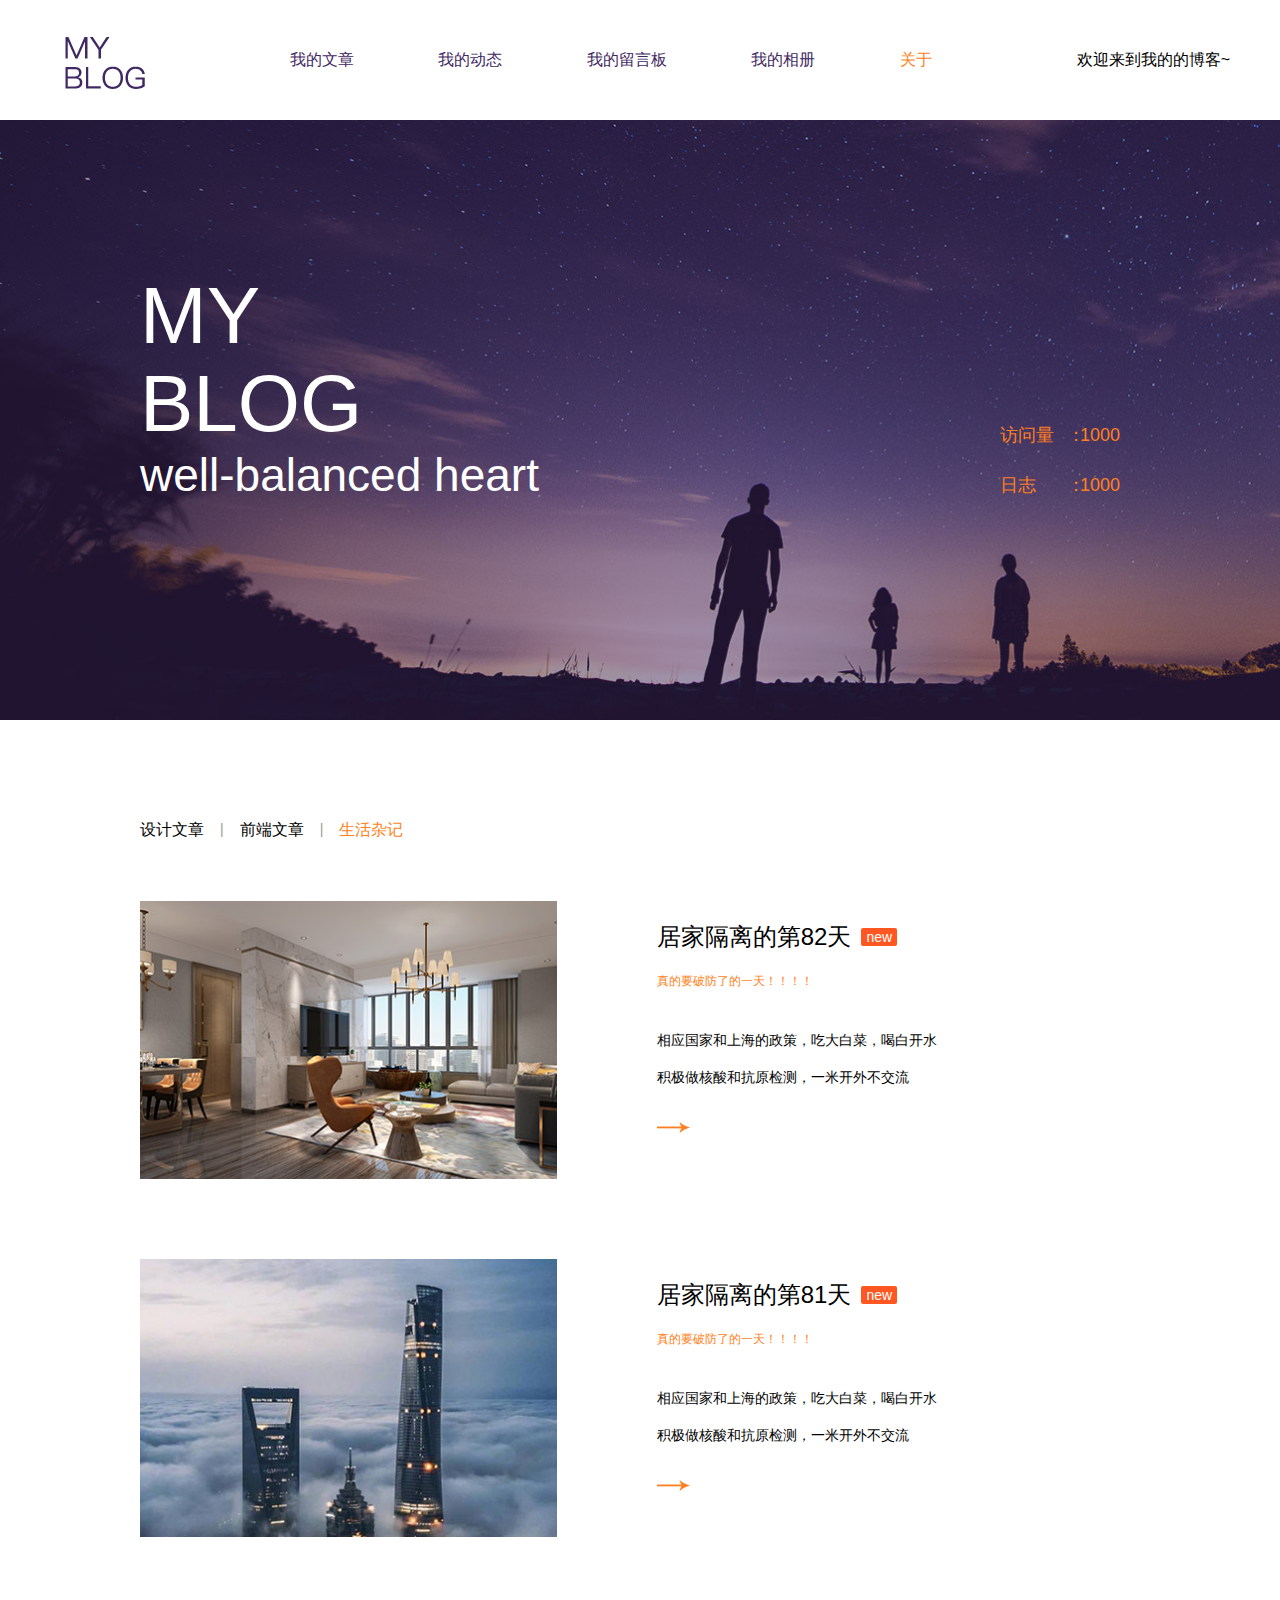
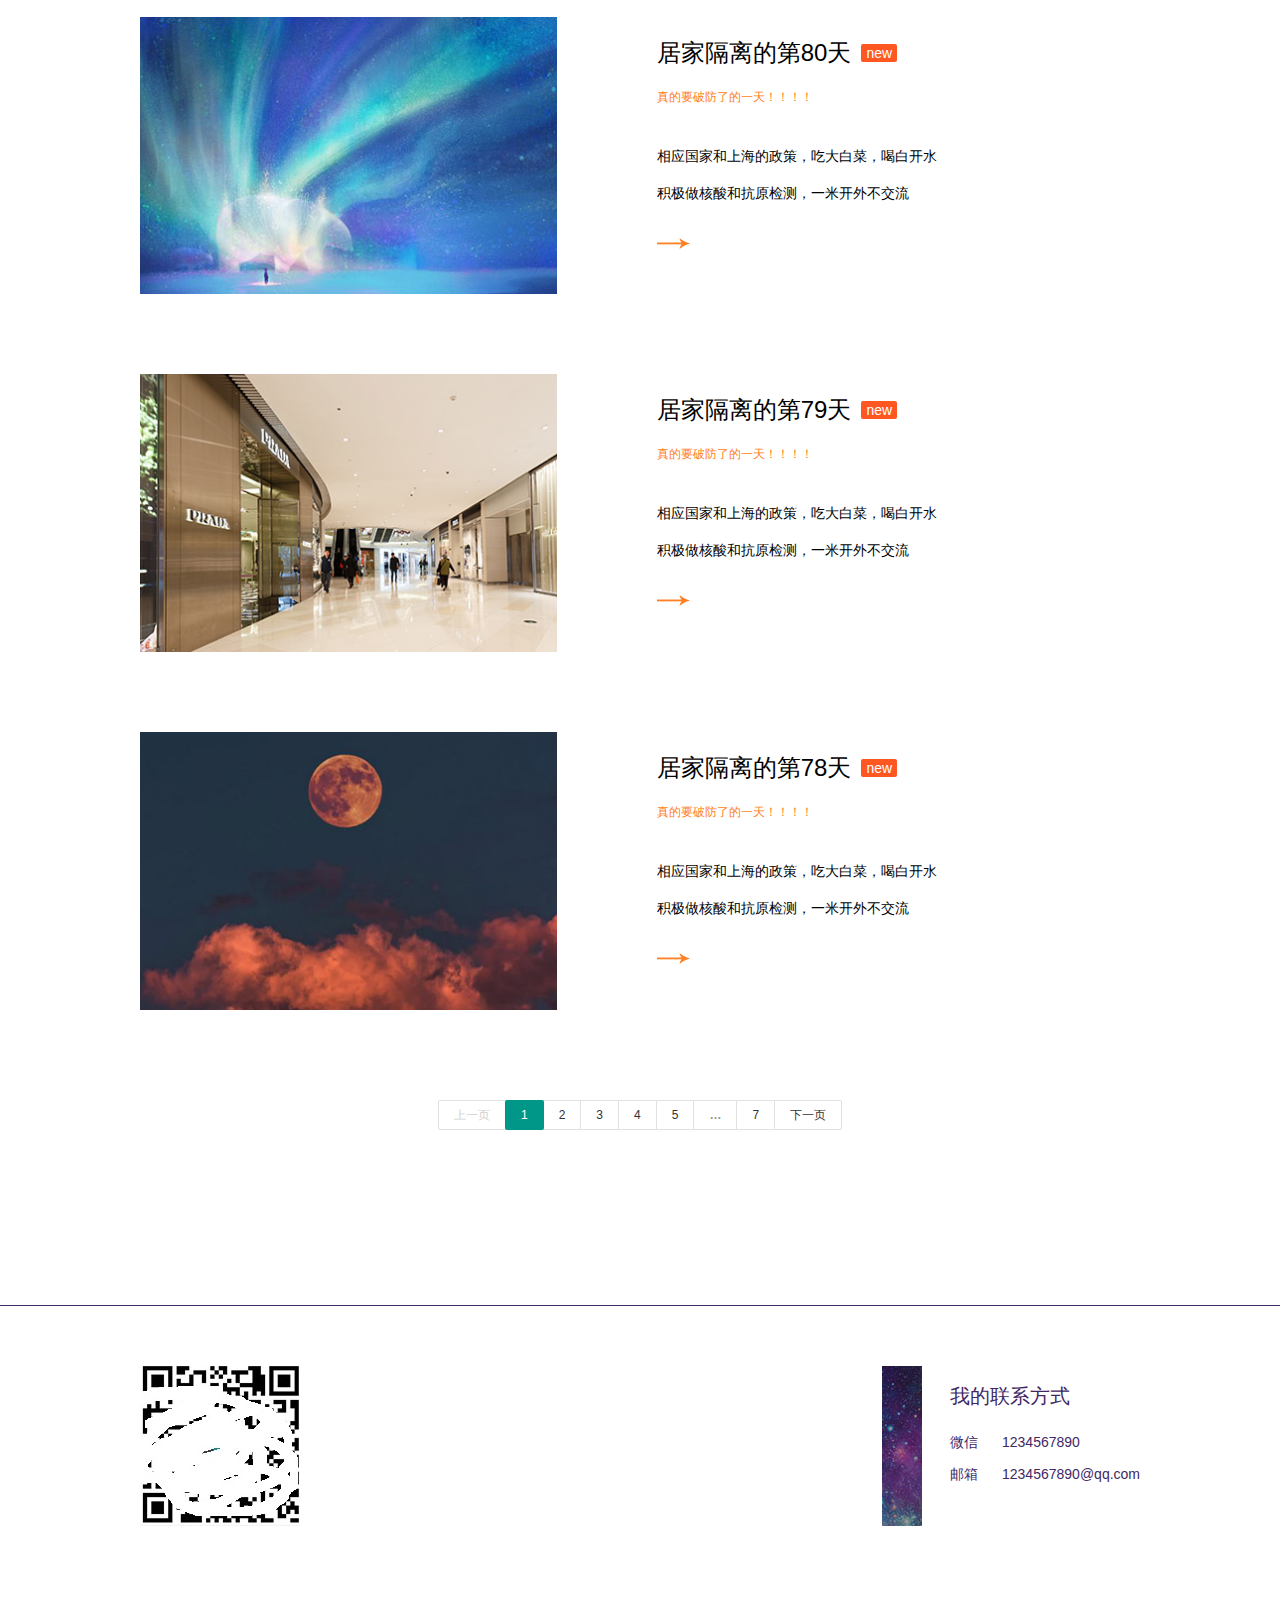
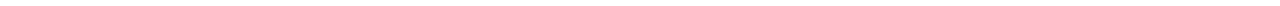
<file: front/front/html/index.html>
<!DOCTYPE html>
<html lang="en">

<head>
    <meta charset="UTF-8">
    <meta name="viewport" content="width=device-width, initial-scale=1.0, minimum-scale=1.0, maximum-scale=1.0, user-scalable=0">
    <title>Document</title>
    <link rel="stylesheet" type="text/css" href="../res/layui/css/layui.css">
    <link rel="stylesheet" type="text/css" href="../res/css/main.css">
    <!--加载meta IE兼容文件-->
    <!--[if lt IE 9]>
<script src="https://oss.maxcdn.com/libs/html5shiv/3.7.0/html5shiv.js"></script>
<script src="https://oss.maxcdn.com/libs/respond.js/1.3.0/respond.min.js"></script>
<![endif]-->
</head>

<body>
    <div class="adcenter">
        <script src="http://www.cssmoban.com/include/new/ggad2_728x90.js"></script>
    </div>
    <div class="header">
        <div class="menu-btn">
            <div class="menu"></div>
        </div>
        <h1 class="logo">
            <a href="index.html">
        <span>MYBLOG</span>
        <img src="../res/img/logo.png">
      </a>
        </h1>
        <div class="nav">
            <a href="index.html">我的文章</a>
            <a href="whisper.html">我的动态</a>
            <a href="leacots.html">我的留言板</a>
            <a href="album.html">我的相册</a>
            <a href="about.html" class="active">关于</a>
        </div>
        <ul class="layui-nav header-down-nav">
            <li class="layui-nav-item"><a href="index.html">我的文章</a></li>
            <li class="layui-nav-item"><a href="whisper.html">我的动态</a></li>
            <li class="layui-nav-item"><a href="leacots.html">我的留言板</a></li>
            <li class="layui-nav-item"><a href="album.html">我的相册</a></li>
            <li class="layui-nav-item"><a href="about.html" class="active">关于</a></li>
        </ul>
        <p class="welcome-text">
            欢迎来到<span class="name">我的</span>的博客~
        </p>
    </div>

    <div class="banner">
        <div class="cont w1000">
            <div class="title">
                <h3>MY<br />BLOG</h3>
                <h4>well-balanced heart</h4>
            </div>
            <div class="amount">
                <p><span class="text">访问量</span><span class="access">1000</span></p>
                <p><span class="text">日志</span><span class="daily-record">1000</span></p>
            </div>
        </div>
    </div>
    <div class="tlinks">Collect from <a href="http://www.cssmoban.com/">网页模板</a></div>
    <div class="content">
        <div class="cont w1000">
            <div class="title">
                <span class="layui-breadcrumb" lay-separator="|">
          <a href="javascript:;">设计文章</a>
          <a href="javascript:;">前端文章</a>
          <a href="javascript:;" class="active"">生活杂记</a>
        </span>
            </div>
            <div class="list-item">
                <div class="item">
                    <div class="layui-fluid">
                        <div class="layui-row">
                            <div class="layui-col-xs12 layui-col-sm4 layui-col-md5">
                                <div class="img"><img src="../res/img/sy_img1.jpg" alt=""></div>
                            </div>
                            <div class="layui-col-xs12 layui-col-sm8 layui-col-md7">
                                <div class="item-cont">
                                    <h3>居家隔离的第82天<button class="layui-btn layui-btn-danger new-icon">new</button></h3>
                                    <h5>真的要破防了的一天！！！！</h5>
                                    <p>相应国家和上海的政策，吃大白菜，喝白开水
                                    <br>
                                    积极做核酸和抗原检测，一米开外不交流</p>
                                    <a href="details.html" class="go-icon"></a>
                                </div>
                            </div>
                        </div>
                    </div>
                </div>
                <div class="item">
                    <div class="layui-fluid">
                        <div class="layui-row">
                            <div class="layui-col-xs12 layui-col-sm4 layui-col-md5">
                                <div class="img"><img src="../res/img/sy_img2.jpg" alt=""></div>
                            </div>
                            <div class="layui-col-xs12 layui-col-sm8 layui-col-md7">
                                <div class="item-cont">
                                    <h3>居家隔离的第81天<button class="layui-btn layui-btn-danger new-icon">new</button></h3>
                                    <h5>真的要破防了的一天！！！！</h5>
                                    <p>相应国家和上海的政策，吃大白菜，喝白开水
                                        <br>
                                        积极做核酸和抗原检测，一米开外不交流</p>
                                    <a href="details.html" class="go-icon"></a>
                                </div>
                            </div>
                        </div>
                    </div>
                </div>
                <div class="item">
                    <div class="layui-fluid">
                        <div class="layui-row">
                            <div class="layui-col-xs12 layui-col-sm4 layui-col-md5">
                                <div class="img"><img src="../res/img/sy_img3.jpg" alt=""></div>
                            </div>
                            <div class="layui-col-xs12 layui-col-sm8 layui-col-md7">
                                <div class="item-cont">
                                    <h3>居家隔离的第80天<button class="layui-btn layui-btn-danger new-icon">new</button></h3>
                                    <h5>真的要破防了的一天！！！！</h5>
                                    <p>相应国家和上海的政策，吃大白菜，喝白开水
                                        <br>
                                        积极做核酸和抗原检测，一米开外不交流</p>
                                    <a href="details.html" class="go-icon"></a>
                                </div>
                            </div>
                        </div>
                    </div>
                </div>
                <div class="item">
                    <div class="layui-fluid">
                        <div class="layui-row">
                            <div class="layui-col-xs12 layui-col-sm4 layui-col-md5">
                                <div class="img"><img src="../res/img/sy_img4.jpg" alt=""></div>
                            </div>
                            <div class="layui-col-xs12 layui-col-sm8 layui-col-md7">
                                <div class="item-cont">
                                    <h3>居家隔离的第79天<button class="layui-btn layui-btn-danger new-icon">new</button></h3>
                                    <h5>真的要破防了的一天！！！！</h5>
                                    <p>相应国家和上海的政策，吃大白菜，喝白开水
                                        <br>
                                        积极做核酸和抗原检测，一米开外不交流</p>
                                    <a href="details.html" class="go-icon"></a>
                                </div>
                            </div>
                        </div>
                    </div>
                </div>
                <div class="item">
                    <div class="layui-fluid">
                        <div class="layui-row">
                            <div class="layui-col-xs12 layui-col-sm4 layui-col-md5">
                                <div class="img"><img src="../res/img/sy_img5.jpg" alt=""></div>
                            </div>
                            <div class="layui-col-xs12 layui-col-sm8 layui-col-md7">
                                <div class="item-cont">
                                    <h3>居家隔离的第78天<button class="layui-btn layui-btn-danger new-icon">new</button></h3>
                                    <h5>真的要破防了的一天！！！！</h5>
                                    <p>相应国家和上海的政策，吃大白菜，喝白开水
                                        <br>
                                        积极做核酸和抗原检测，一米开外不交流</p>
                                    <a href="details.html" class="go-icon"></a>
                                </div>
                            </div>
                        </div>
                    </div>
                </div>
            </div>
            <div id="demo" style="text-align: center;"></div>
        </div>
    </div>

    <div class="footer-wrap">
        <div class="footer w1000">
            <div class="qrcode">
                <img src="../res/img/erweima.jpg">
            </div>
            <div class="practice-mode">
                <img src="../res/img/down_img.jpg">
                <div class="text">
                    <h4 class="title">我的联系方式</h4>
                    <p>微信<span class="WeChat">1234567890</span></p>
                    <p>邮箱<span class="email">1234567890@qq.com</span></p>
                </div>
            </div>
        </div>
    </div>
    <script type="text/javascript" src="../res/layui/layui.js"></script>
    <script type="text/javascript">
        layui.config({
            base: '../res/js/util/'
        }).use(['element', 'laypage', 'jquery', 'menu'], function() {
            element = layui.element, laypage = layui.laypage, $ = layui.$, menu = layui.menu;
            laypage.render({
                elem: 'demo',
                count: 70 //数据总数，从服务端得到
            });
            menu.init();
        })
    </script>
</body>

</html>
</file>
<file: front/front/res/layui/css/layui.css>
/** layui-v2.4.5 MIT License By https://www.layui.com */

.layui-inline,
img {
    display: inline-block;
    vertical-align: middle
}

h1,
h2,
h3,
h4,
h5,
h6 {
    font-weight: 400
}

.layui-edge,
.layui-header,
.layui-inline,
.layui-main {
    position: relative
}

.layui-elip,
.layui-form-checkbox span,
.layui-form-pane .layui-form-label {
    text-overflow: ellipsis;
    white-space: nowrap
}

.layui-btn,
.layui-edge,
.layui-inline,
img {
    vertical-align: middle
}

.layui-btn,
.layui-disabled,
.layui-icon,
.layui-unselect {
    -webkit-user-select: none;
    -ms-user-select: none;
    -moz-user-select: none
}

blockquote,
body,
button,
dd,
div,
dl,
dt,
form,
h1,
h2,
h3,
h4,
h5,
h6,
input,
li,
ol,
p,
pre,
td,
textarea,
th,
ul {
    margin: 0;
    padding: 0;
    -webkit-tap-highlight-color: rgba(0, 0, 0, 0)
}

a:active,
a:hover {
    outline: 0
}

img {
    border: none
}

li {
    list-style: none
}

table {
    border-collapse: collapse;
    border-spacing: 0
}

h4,
h5,
h6 {
    font-size: 100%
}

button,
input,
optgroup,
option,
select,
textarea {
    font-family: inherit;
    font-size: inherit;
    font-style: inherit;
    font-weight: inherit;
    outline: 0
}

pre {
    white-space: pre-wrap;
    white-space: -moz-pre-wrap;
    white-space: -pre-wrap;
    white-space: -o-pre-wrap;
    word-wrap: break-word
}

body {
    line-height: 24px;
    font: 14px Helvetica Neue, Helvetica, PingFang SC, Tahoma, Arial, sans-serif
}

hr {
    height: 1px;
    margin: 10px 0;
    border: 0;
    clear: both
}

a {
    color: #333;
    text-decoration: none
}

a:hover {
    color: #777
}

a cite {
    font-style: normal;
    *cursor: pointer
}

.layui-border-box,
.layui-border-box * {
    box-sizing: border-box
}

.layui-box,
.layui-box * {
    box-sizing: content-box
}

.layui-clear {
    clear: both;
    *zoom: 1
}

.layui-clear:after {
    content: '\20';
    clear: both;
    *zoom: 1;
    display: block;
    height: 0
}

.layui-inline {
    *display: inline;
    *zoom: 1
}

.layui-edge {
    display: inline-block;
    width: 0;
    height: 0;
    border-width: 6px;
    border-style: dashed;
    border-color: transparent;
    overflow: hidden
}

.layui-edge-top {
    top: -4px;
    border-bottom-color: #999;
    border-bottom-style: solid
}

.layui-edge-right {
    border-left-color: #999;
    border-left-style: solid
}

.layui-edge-bottom {
    top: 2px;
    border-top-color: #999;
    border-top-style: solid
}

.layui-edge-left {
    border-right-color: #999;
    border-right-style: solid
}

.layui-elip {
    overflow: hidden
}

.layui-disabled,
.layui-disabled:hover {
    color: #d2d2d2 !important;
    cursor: not-allowed !important
}

.layui-circle {
    border-radius: 100%
}

.layui-show {
    display: block !important
}

.layui-hide {
    display: none !important
}

@font-face {
    font-family: layui-icon;
    src: url(../font/iconfont.eot?v=240);
    src: url(../font/iconfont.eot?v=240#iefix) format('embedded-opentype'), url(../font/iconfont.svg?v=240#iconfont) format('svg'), url(../font/iconfont.woff?v=240) format('woff'), url(../font/iconfont.ttf?v=240) format('truetype')
}

.layui-icon {
    font-family: layui-icon !important;
    font-size: 16px;
    font-style: normal;
    -webkit-font-smoothing: antialiased;
    -moz-osx-font-smoothing: grayscale
}

.layui-icon-reply-fill:before {
    content: "\e611"
}

.layui-icon-set-fill:before {
    content: "\e614"
}

.layui-icon-menu-fill:before {
    content: "\e60f"
}

.layui-icon-search:before {
    content: "\e615"
}

.layui-icon-share:before {
    content: "\e641"
}

.layui-icon-set-sm:before {
    content: "\e620"
}

.layui-icon-engine:before {
    content: "\e628"
}

.layui-icon-close:before {
    content: "\1006"
}

.layui-icon-close-fill:before {
    content: "\1007"
}

.layui-icon-chart-screen:before {
    content: "\e629"
}

.layui-icon-star:before {
    content: "\e600"
}

.layui-icon-circle-dot:before {
    content: "\e617"
}

.layui-icon-chat:before {
    content: "\e606"
}

.layui-icon-release:before {
    content: "\e609"
}

.layui-icon-list:before {
    content: "\e60a"
}

.layui-icon-chart:before {
    content: "\e62c"
}

.layui-icon-ok-circle:before {
    content: "\1005"
}

.layui-icon-layim-theme:before {
    content: "\e61b"
}

.layui-icon-table:before {
    content: "\e62d"
}

.layui-icon-right:before {
    content: "\e602"
}

.layui-icon-left:before {
    content: "\e603"
}

.layui-icon-cart-simple:before {
    content: "\e698"
}

.layui-icon-face-cry:before {
    content: "\e69c"
}

.layui-icon-face-smile:before {
    content: "\e6af"
}

.layui-icon-survey:before {
    content: "\e6b2"
}

.layui-icon-tree:before {
    content: "\e62e"
}

.layui-icon-upload-circle:before {
    content: "\e62f"
}

.layui-icon-add-circle:before {
    content: "\e61f"
}

.layui-icon-download-circle:before {
    content: "\e601"
}

.layui-icon-templeate-1:before {
    content: "\e630"
}

.layui-icon-util:before {
    content: "\e631"
}

.layui-icon-face-surprised:before {
    content: "\e664"
}

.layui-icon-edit:before {
    content: "\e642"
}

.layui-icon-speaker:before {
    content: "\e645"
}

.layui-icon-down:before {
    content: "\e61a"
}

.layui-icon-file:before {
    content: "\e621"
}

.layui-icon-layouts:before {
    content: "\e632"
}

.layui-icon-rate-half:before {
    content: "\e6c9"
}

.layui-icon-add-circle-fine:before {
    content: "\e608"
}

.layui-icon-prev-circle:before {
    content: "\e633"
}

.layui-icon-read:before {
    content: "\e705"
}

.layui-icon-404:before {
    content: "\e61c"
}

.layui-icon-carousel:before {
    content: "\e634"
}

.layui-icon-help:before {
    content: "\e607"
}

.layui-icon-code-circle:before {
    content: "\e635"
}

.layui-icon-water:before {
    content: "\e636"
}

.layui-icon-username:before {
    content: "\e66f"
}

.layui-icon-find-fill:before {
    content: "\e670"
}

.layui-icon-about:before {
    content: "\e60b"
}

.layui-icon-location:before {
    content: "\e715"
}

.layui-icon-up:before {
    content: "\e619"
}

.layui-icon-pause:before {
    content: "\e651"
}

.layui-icon-date:before {
    content: "\e637"
}

.layui-icon-layim-uploadfile:before {
    content: "\e61d"
}

.layui-icon-delete:before {
    content: "\e640"
}

.layui-icon-play:before {
    content: "\e652"
}

.layui-icon-top:before {
    content: "\e604"
}

.layui-icon-friends:before {
    content: "\e612"
}

.layui-icon-refresh-3:before {
    content: "\e9aa"
}

.layui-icon-ok:before {
    content: "\e605"
}

.layui-icon-layer:before {
    content: "\e638"
}

.layui-icon-face-smile-fine:before {
    content: "\e60c"
}

.layui-icon-dollar:before {
    content: "\e659"
}

.layui-icon-group:before {
    content: "\e613"
}

.layui-icon-layim-download:before {
    content: "\e61e"
}

.layui-icon-picture-fine:before {
    content: "\e60d"
}

.layui-icon-link:before {
    content: "\e64c"
}

.layui-icon-diamond:before {
    content: "\e735"
}

.layui-icon-log:before {
    content: "\e60e"
}

.layui-icon-rate-solid:before {
    content: "\e67a"
}

.layui-icon-fonts-del:before {
    content: "\e64f"
}

.layui-icon-unlink:before {
    content: "\e64d"
}

.layui-icon-fonts-clear:before {
    content: "\e639"
}

.layui-icon-triangle-r:before {
    content: "\e623"
}

.layui-icon-circle:before {
    content: "\e63f"
}

.layui-icon-radio:before {
    content: "\e643"
}

.layui-icon-align-center:before {
    content: "\e647"
}

.layui-icon-align-right:before {
    content: "\e648"
}

.layui-icon-align-left:before {
    content: "\e649"
}

.layui-icon-loading-1:before {
    content: "\e63e"
}

.layui-icon-return:before {
    content: "\e65c"
}

.layui-icon-fonts-strong:before {
    content: "\e62b"
}

.layui-icon-upload:before {
    content: "\e67c"
}

.layui-icon-dialogue:before {
    content: "\e63a"
}

.layui-icon-video:before {
    content: "\e6ed"
}

.layui-icon-headset:before {
    content: "\e6fc"
}

.layui-icon-cellphone-fine:before {
    content: "\e63b"
}

.layui-icon-add-1:before {
    content: "\e654"
}

.layui-icon-face-smile-b:before {
    content: "\e650"
}

.layui-icon-fonts-html:before {
    content: "\e64b"
}

.layui-icon-form:before {
    content: "\e63c"
}

.layui-icon-cart:before {
    content: "\e657"
}

.layui-icon-camera-fill:before {
    content: "\e65d"
}

.layui-icon-tabs:before {
    content: "\e62a"
}

.layui-icon-fonts-code:before {
    content: "\e64e"
}

.layui-icon-fire:before {
    content: "\e756"
}

.layui-icon-set:before {
    content: "\e716"
}

.layui-icon-fonts-u:before {
    content: "\e646"
}

.layui-icon-triangle-d:before {
    content: "\e625"
}

.layui-icon-tips:before {
    content: "\e702"
}

.layui-icon-picture:before {
    content: "\e64a"
}

.layui-icon-more-vertical:before {
    content: "\e671"
}

.layui-icon-flag:before {
    content: "\e66c"
}

.layui-icon-loading:before {
    content: "\e63d"
}

.layui-icon-fonts-i:before {
    content: "\e644"
}

.layui-icon-refresh-1:before {
    content: "\e666"
}

.layui-icon-rmb:before {
    content: "\e65e"
}

.layui-icon-home:before {
    content: "\e68e"
}

.layui-icon-user:before {
    content: "\e770"
}

.layui-icon-notice:before {
    content: "\e667"
}

.layui-icon-login-weibo:before {
    content: "\e675"
}

.layui-icon-voice:before {
    content: "\e688"
}

.layui-icon-upload-drag:before {
    content: "\e681"
}

.layui-icon-login-qq:before {
    content: "\e676"
}

.layui-icon-snowflake:before {
    content: "\e6b1"
}

.layui-icon-file-b:before {
    content: "\e655"
}

.layui-icon-template:before {
    content: "\e663"
}

.layui-icon-auz:before {
    content: "\e672"
}

.layui-icon-console:before {
    content: "\e665"
}

.layui-icon-app:before {
    content: "\e653"
}

.layui-icon-prev:before {
    content: "\e65a"
}

.layui-icon-website:before {
    content: "\e7ae"
}

.layui-icon-next:before {
    content: "\e65b"
}

.layui-icon-component:before {
    content: "\e857"
}

.layui-icon-more:before {
    content: "\e65f"
}

.layui-icon-login-wechat:before {
    content: "\e677"
}

.layui-icon-shrink-right:before {
    content: "\e668"
}

.layui-icon-spread-left:before {
    content: "\e66b"
}

.layui-icon-camera:before {
    content: "\e660"
}

.layui-icon-note:before {
    content: "\e66e"
}

.layui-icon-refresh:before {
    content: "\e669"
}

.layui-icon-female:before {
    content: "\e661"
}

.layui-icon-male:before {
    content: "\e662"
}

.layui-icon-password:before {
    content: "\e673"
}

.layui-icon-senior:before {
    content: "\e674"
}

.layui-icon-theme:before {
    content: "\e66a"
}

.layui-icon-tread:before {
    content: "\e6c5"
}

.layui-icon-praise:before {
    content: "\e6c6"
}

.layui-icon-star-fill:before {
    content: "\e658"
}

.layui-icon-rate:before {
    content: "\e67b"
}

.layui-icon-template-1:before {
    content: "\e656"
}

.layui-icon-vercode:before {
    content: "\e679"
}

.layui-icon-cellphone:before {
    content: "\e678"
}

.layui-icon-screen-full:before {
    content: "\e622"
}

.layui-icon-screen-restore:before {
    content: "\e758"
}

.layui-icon-cols:before {
    content: "\e610"
}

.layui-icon-export:before {
    content: "\e67d"
}

.layui-icon-print:before {
    content: "\e66d"
}

.layui-icon-slider:before {
    content: "\e714"
}

.layui-main {
    width: 1140px;
    margin: 0 auto
}

.layui-header {
    z-index: 1000;
    height: 60px
}

.layui-header a:hover {
    transition: all .5s;
    -webkit-transition: all .5s
}

.layui-side {
    position: fixed;
    left: 0;
    top: 0;
    bottom: 0;
    z-index: 999;
    width: 200px;
    overflow-x: hidden
}

.layui-side-scroll {
    position: relative;
    width: 220px;
    height: 100%;
    overflow-x: hidden
}

.layui-body {
    position: absolute;
    left: 200px;
    right: 0;
    top: 0;
    bottom: 0;
    z-index: 998;
    width: auto;
    overflow: hidden;
    overflow-y: auto;
    box-sizing: border-box
}

.layui-layout-body {
    overflow: hidden
}

.layui-layout-admin .layui-header {
    background-color: #23262E
}

.layui-layout-admin .layui-side {
    top: 60px;
    width: 200px;
    overflow-x: hidden
}

.layui-layout-admin .layui-body {
    top: 60px;
    bottom: 44px
}

.layui-layout-admin .layui-main {
    width: auto;
    margin: 0 15px
}

.layui-layout-admin .layui-footer {
    position: fixed;
    left: 200px;
    right: 0;
    bottom: 0;
    height: 44px;
    line-height: 44px;
    padding: 0 15px;
    background-color: #eee
}

.layui-layout-admin .layui-logo {
    position: absolute;
    left: 0;
    top: 0;
    width: 200px;
    height: 100%;
    line-height: 60px;
    text-align: center;
    color: #009688;
    font-size: 16px
}

.layui-layout-admin .layui-header .layui-nav {
    background: 0 0
}

.layui-layout-left {
    position: absolute !important;
    left: 200px;
    top: 0
}

.layui-layout-right {
    position: absolute !important;
    right: 0;
    top: 0
}

.layui-container {
    position: relative;
    margin: 0 auto;
    padding: 0 15px;
    box-sizing: border-box
}

.layui-fluid {
    position: relative;
    margin: 0 auto;
    padding: 0 15px
}

.layui-row:after,
.layui-row:before {
    content: '';
    display: block;
    clear: both
}

.layui-col-lg1,
.layui-col-lg10,
.layui-col-lg11,
.layui-col-lg12,
.layui-col-lg2,
.layui-col-lg3,
.layui-col-lg4,
.layui-col-lg5,
.layui-col-lg6,
.layui-col-lg7,
.layui-col-lg8,
.layui-col-lg9,
.layui-col-md1,
.layui-col-md10,
.layui-col-md11,
.layui-col-md12,
.layui-col-md2,
.layui-col-md3,
.layui-col-md4,
.layui-col-md5,
.layui-col-md6,
.layui-col-md7,
.layui-col-md8,
.layui-col-md9,
.layui-col-sm1,
.layui-col-sm10,
.layui-col-sm11,
.layui-col-sm12,
.layui-col-sm2,
.layui-col-sm3,
.layui-col-sm4,
.layui-col-sm5,
.layui-col-sm6,
.layui-col-sm7,
.layui-col-sm8,
.layui-col-sm9,
.layui-col-xs1,
.layui-col-xs10,
.layui-col-xs11,
.layui-col-xs12,
.layui-col-xs2,
.layui-col-xs3,
.layui-col-xs4,
.layui-col-xs5,
.layui-col-xs6,
.layui-col-xs7,
.layui-col-xs8,
.layui-col-xs9 {
    position: relative;
    display: block;
    box-sizing: border-box
}

.layui-col-xs1,
.layui-col-xs10,
.layui-col-xs11,
.layui-col-xs12,
.layui-col-xs2,
.layui-col-xs3,
.layui-col-xs4,
.layui-col-xs5,
.layui-col-xs6,
.layui-col-xs7,
.layui-col-xs8,
.layui-col-xs9 {
    float: left
}

.layui-col-xs1 {
    width: 8.33333333%
}

.layui-col-xs2 {
    width: 16.66666667%
}

.layui-col-xs3 {
    width: 25%
}

.layui-col-xs4 {
    width: 33.33333333%
}

.layui-col-xs5 {
    width: 41.66666667%
}

.layui-col-xs6 {
    width: 50%
}

.layui-col-xs7 {
    width: 58.33333333%
}

.layui-col-xs8 {
    width: 66.66666667%
}

.layui-col-xs9 {
    width: 75%
}

.layui-col-xs10 {
    width: 83.33333333%
}

.layui-col-xs11 {
    width: 91.66666667%
}

.layui-col-xs12 {
    width: 100%
}

.layui-col-xs-offset1 {
    margin-left: 8.33333333%
}

.layui-col-xs-offset2 {
    margin-left: 16.66666667%
}

.layui-col-xs-offset3 {
    margin-left: 25%
}

.layui-col-xs-offset4 {
    margin-left: 33.33333333%
}

.layui-col-xs-offset5 {
    margin-left: 41.66666667%
}

.layui-col-xs-offset6 {
    margin-left: 50%
}

.layui-col-xs-offset7 {
    margin-left: 58.33333333%
}

.layui-col-xs-offset8 {
    margin-left: 66.66666667%
}

.layui-col-xs-offset9 {
    margin-left: 75%
}

.layui-col-xs-offset10 {
    margin-left: 83.33333333%
}

.layui-col-xs-offset11 {
    margin-left: 91.66666667%
}

.layui-col-xs-offset12 {
    margin-left: 100%
}

@media screen and (max-width:768px) {
    .layui-hide-xs {
        display: none !important
    }
    .layui-show-xs-block {
        display: block !important
    }
    .layui-show-xs-inline {
        display: inline !important
    }
    .layui-show-xs-inline-block {
        display: inline-block !important
    }
}

@media screen and (min-width:768px) {
    .layui-container {
        width: 750px
    }
    .layui-hide-sm {
        display: none !important
    }
    .layui-show-sm-block {
        display: block !important
    }
    .layui-show-sm-inline {
        display: inline !important
    }
    .layui-show-sm-inline-block {
        display: inline-block !important
    }
    .layui-col-sm1,
    .layui-col-sm10,
    .layui-col-sm11,
    .layui-col-sm12,
    .layui-col-sm2,
    .layui-col-sm3,
    .layui-col-sm4,
    .layui-col-sm5,
    .layui-col-sm6,
    .layui-col-sm7,
    .layui-col-sm8,
    .layui-col-sm9 {
        float: left
    }
    .layui-col-sm1 {
        width: 8.33333333%
    }
    .layui-col-sm2 {
        width: 16.66666667%
    }
    .layui-col-sm3 {
        width: 25%
    }
    .layui-col-sm4 {
        width: 33.33333333%
    }
    .layui-col-sm5 {
        width: 41.66666667%
    }
    .layui-col-sm6 {
        width: 50%
    }
    .layui-col-sm7 {
        width: 58.33333333%
    }
    .layui-col-sm8 {
        width: 66.66666667%
    }
    .layui-col-sm9 {
        width: 75%
    }
    .layui-col-sm10 {
        width: 83.33333333%
    }
    .layui-col-sm11 {
        width: 91.66666667%
    }
    .layui-col-sm12 {
        width: 100%
    }
    .layui-col-sm-offset1 {
        margin-left: 8.33333333%
    }
    .layui-col-sm-offset2 {
        margin-left: 16.66666667%
    }
    .layui-col-sm-offset3 {
        margin-left: 25%
    }
    .layui-col-sm-offset4 {
        margin-left: 33.33333333%
    }
    .layui-col-sm-offset5 {
        margin-left: 41.66666667%
    }
    .layui-col-sm-offset6 {
        margin-left: 50%
    }
    .layui-col-sm-offset7 {
        margin-left: 58.33333333%
    }
    .layui-col-sm-offset8 {
        margin-left: 66.66666667%
    }
    .layui-col-sm-offset9 {
        margin-left: 75%
    }
    .layui-col-sm-offset10 {
        margin-left: 83.33333333%
    }
    .layui-col-sm-offset11 {
        margin-left: 91.66666667%
    }
    .layui-col-sm-offset12 {
        margin-left: 100%
    }
}

@media screen and (min-width:992px) {
    .layui-container {
        width: 970px
    }
    .layui-hide-md {
        display: none !important
    }
    .layui-show-md-block {
        display: block !important
    }
    .layui-show-md-inline {
        display: inline !important
    }
    .layui-show-md-inline-block {
        display: inline-block !important
    }
    .layui-col-md1,
    .layui-col-md10,
    .layui-col-md11,
    .layui-col-md12,
    .layui-col-md2,
    .layui-col-md3,
    .layui-col-md4,
    .layui-col-md5,
    .layui-col-md6,
    .layui-col-md7,
    .layui-col-md8,
    .layui-col-md9 {
        float: left
    }
    .layui-col-md1 {
        width: 8.33333333%
    }
    .layui-col-md2 {
        width: 16.66666667%
    }
    .layui-col-md3 {
        width: 25%
    }
    .layui-col-md4 {
        width: 33.33333333%
    }
    .layui-col-md5 {
        width: 41.66666667%
    }
    .layui-col-md6 {
        width: 50%
    }
    .layui-col-md7 {
        width: 58.33333333%
    }
    .layui-col-md8 {
        width: 66.66666667%
    }
    .layui-col-md9 {
        width: 75%
    }
    .layui-col-md10 {
        width: 83.33333333%
    }
    .layui-col-md11 {
        width: 91.66666667%
    }
    .layui-col-md12 {
        width: 100%
    }
    .layui-col-md-offset1 {
        margin-left: 8.33333333%
    }
    .layui-col-md-offset2 {
        margin-left: 16.66666667%
    }
    .layui-col-md-offset3 {
        margin-left: 25%
    }
    .layui-col-md-offset4 {
        margin-left: 33.33333333%
    }
    .layui-col-md-offset5 {
        margin-left: 41.66666667%
    }
    .layui-col-md-offset6 {
        margin-left: 50%
    }
    .layui-col-md-offset7 {
        margin-left: 58.33333333%
    }
    .layui-col-md-offset8 {
        margin-left: 66.66666667%
    }
    .layui-col-md-offset9 {
        margin-left: 75%
    }
    .layui-col-md-offset10 {
        margin-left: 83.33333333%
    }
    .layui-col-md-offset11 {
        margin-left: 91.66666667%
    }
    .layui-col-md-offset12 {
        margin-left: 100%
    }
}

@media screen and (min-width:1200px) {
    .layui-container {
        width: 1170px
    }
    .layui-hide-lg {
        display: none !important
    }
    .layui-show-lg-block {
        display: block !important
    }
    .layui-show-lg-inline {
        display: inline !important
    }
    .layui-show-lg-inline-block {
        display: inline-block !important
    }
    .layui-col-lg1,
    .layui-col-lg10,
    .layui-col-lg11,
    .layui-col-lg12,
    .layui-col-lg2,
    .layui-col-lg3,
    .layui-col-lg4,
    .layui-col-lg5,
    .layui-col-lg6,
    .layui-col-lg7,
    .layui-col-lg8,
    .layui-col-lg9 {
        float: left
    }
    .layui-col-lg1 {
        width: 8.33333333%
    }
    .layui-col-lg2 {
        width: 16.66666667%
    }
    .layui-col-lg3 {
        width: 25%
    }
    .layui-col-lg4 {
        width: 33.33333333%
    }
    .layui-col-lg5 {
        width: 41.66666667%
    }
    .layui-col-lg6 {
        width: 50%
    }
    .layui-col-lg7 {
        width: 58.33333333%
    }
    .layui-col-lg8 {
        width: 66.66666667%
    }
    .layui-col-lg9 {
        width: 75%
    }
    .layui-col-lg10 {
        width: 83.33333333%
    }
    .layui-col-lg11 {
        width: 91.66666667%
    }
    .layui-col-lg12 {
        width: 100%
    }
    .layui-col-lg-offset1 {
        margin-left: 8.33333333%
    }
    .layui-col-lg-offset2 {
        margin-left: 16.66666667%
    }
    .layui-col-lg-offset3 {
        margin-left: 25%
    }
    .layui-col-lg-offset4 {
        margin-left: 33.33333333%
    }
    .layui-col-lg-offset5 {
        margin-left: 41.66666667%
    }
    .layui-col-lg-offset6 {
        margin-left: 50%
    }
    .layui-col-lg-offset7 {
        margin-left: 58.33333333%
    }
    .layui-col-lg-offset8 {
        margin-left: 66.66666667%
    }
    .layui-col-lg-offset9 {
        margin-left: 75%
    }
    .layui-col-lg-offset10 {
        margin-left: 83.33333333%
    }
    .layui-col-lg-offset11 {
        margin-left: 91.66666667%
    }
    .layui-col-lg-offset12 {
        margin-left: 100%
    }
}

.layui-col-space1 {
    margin: -.5px
}

.layui-col-space1>* {
    padding: .5px
}

.layui-col-space3 {
    margin: -1.5px
}

.layui-col-space3>* {
    padding: 1.5px
}

.layui-col-space5 {
    margin: -2.5px
}

.layui-col-space5>* {
    padding: 2.5px
}

.layui-col-space8 {
    margin: -3.5px
}

.layui-col-space8>* {
    padding: 3.5px
}

.layui-col-space10 {
    margin: -5px
}

.layui-col-space10>* {
    padding: 5px
}

.layui-col-space12 {
    margin: -6px
}

.layui-col-space12>* {
    padding: 6px
}

.layui-col-space15 {
    margin: -7.5px
}

.layui-col-space15>* {
    padding: 7.5px
}

.layui-col-space18 {
    margin: -9px
}

.layui-col-space18>* {
    padding: 9px
}

.layui-col-space20 {
    margin: -10px
}

.layui-col-space20>* {
    padding: 10px
}

.layui-col-space22 {
    margin: -11px
}

.layui-col-space22>* {
    padding: 11px
}

.layui-col-space25 {
    margin: -12.5px
}

.layui-col-space25>* {
    padding: 12.5px
}

.layui-col-space30 {
    margin: -15px
}

.layui-col-space30>* {
    padding: 15px
}

.layui-btn,
.layui-input,
.layui-select,
.layui-textarea,
.layui-upload-button {
    outline: 0;
    -webkit-appearance: none;
    transition: all .3s;
    -webkit-transition: all .3s;
    box-sizing: border-box
}

.layui-elem-quote {
    margin-bottom: 10px;
    padding: 15px;
    line-height: 22px;
    border-left: 5px solid #009688;
    border-radius: 0 2px 2px 0;
    background-color: #f2f2f2
}

.layui-quote-nm {
    border-style: solid;
    border-width: 1px 1px 1px 5px;
    background: 0 0
}

.layui-elem-field {
    margin-bottom: 10px;
    padding: 0;
    border-width: 1px;
    border-style: solid
}

.layui-elem-field legend {
    margin-left: 20px;
    padding: 0 10px;
    font-size: 20px;
    font-weight: 300
}

.layui-field-title {
    margin: 10px 0 20px;
    border-width: 1px 0 0
}

.layui-field-box {
    padding: 10px 15px
}

.layui-field-title .layui-field-box {
    padding: 10px 0
}

.layui-progress {
    position: relative;
    height: 6px;
    border-radius: 20px;
    background-color: #e2e2e2
}

.layui-progress-bar {
    position: absolute;
    left: 0;
    top: 0;
    width: 0;
    max-width: 100%;
    height: 6px;
    border-radius: 20px;
    text-align: right;
    background-color: #5FB878;
    transition: all .3s;
    -webkit-transition: all .3s
}

.layui-progress-big,
.layui-progress-big .layui-progress-bar {
    height: 18px;
    line-height: 18px
}

.layui-progress-text {
    position: relative;
    top: -20px;
    line-height: 18px;
    font-size: 12px;
    color: #666
}

.layui-progress-big .layui-progress-text {
    position: static;
    padding: 0 10px;
    color: #fff
}

.layui-collapse {
    border-width: 1px;
    border-style: solid;
    border-radius: 2px
}

.layui-colla-content,
.layui-colla-item {
    border-top-width: 1px;
    border-top-style: solid
}

.layui-colla-item:first-child {
    border-top: none
}

.layui-colla-title {
    position: relative;
    height: 42px;
    line-height: 42px;
    padding: 0 15px 0 35px;
    color: #333;
    background-color: #f2f2f2;
    cursor: pointer;
    font-size: 14px;
    overflow: hidden
}

.layui-colla-content {
    display: none;
    padding: 10px 15px;
    line-height: 22px;
    color: #666
}

.layui-colla-icon {
    position: absolute;
    left: 15px;
    top: 0;
    font-size: 14px
}

.layui-card {
    margin-bottom: 15px;
    border-radius: 2px;
    background-color: #fff;
    box-shadow: 0 1px 2px 0 rgba(0, 0, 0, .05)
}

.layui-card:last-child {
    margin-bottom: 0
}

.layui-card-header {
    position: relative;
    height: 42px;
    line-height: 42px;
    padding: 0 15px;
    border-bottom: 1px solid #f6f6f6;
    color: #333;
    border-radius: 2px 2px 0 0;
    font-size: 14px
}

.layui-bg-black,
.layui-bg-blue,
.layui-bg-cyan,
.layui-bg-green,
.layui-bg-orange,
.layui-bg-red {
    color: #fff !important
}

.layui-card-body {
    position: relative;
    padding: 10px 15px;
    line-height: 24px
}

.layui-card-body[pad15] {
    padding: 15px
}

.layui-card-body[pad20] {
    padding: 20px
}

.layui-card-body .layui-table {
    margin: 5px 0
}

.layui-card .layui-tab {
    margin: 0
}

.layui-panel-window {
    position: relative;
    padding: 15px;
    border-radius: 0;
    border-top: 5px solid #E6E6E6;
    background-color: #fff
}

.layui-auxiliar-moving {
    position: fixed;
    left: 0;
    right: 0;
    top: 0;
    bottom: 0;
    width: 100%;
    height: 100%;
    background: 0 0;
    z-index: 9999999999
}

.layui-form-label,
.layui-form-mid,
.layui-form-select,
.layui-input-block,
.layui-input-inline,
.layui-textarea {
    position: relative
}

.layui-bg-red {
    background-color: #FF5722 !important
}

.layui-bg-orange {
    background-color: #FFB800 !important
}

.layui-bg-green {
    background-color: #009688 !important
}

.layui-bg-cyan {
    background-color: #2F4056 !important
}

.layui-bg-blue {
    background-color: #1E9FFF !important
}

.layui-bg-black {
    background-color: #393D49 !important
}

.layui-bg-gray {
    background-color: #eee !important;
    color: #666 !important
}

.layui-badge-rim,
.layui-colla-content,
.layui-colla-item,
.layui-collapse,
.layui-elem-field,
.layui-form-pane .layui-form-item[pane],
.layui-form-pane .layui-form-label,
.layui-input,
.layui-layedit,
.layui-layedit-tool,
.layui-quote-nm,
.layui-select,
.layui-tab-bar,
.layui-tab-card,
.layui-tab-title,
.layui-tab-title .layui-this:after,
.layui-textarea {
    border-color: #e6e6e6
}

.layui-timeline-item:before,
hr {
    background-color: #e6e6e6
}

.layui-text {
    line-height: 22px;
    font-size: 14px;
    color: #666
}

.layui-text h1,
.layui-text h2,
.layui-text h3 {
    font-weight: 500;
    color: #333
}

.layui-text h1 {
    font-size: 30px
}

.layui-text h2 {
    font-size: 24px
}

.layui-text h3 {
    font-size: 18px
}

.layui-text a:not(.layui-btn) {
    color: #01AAED
}

.layui-text a:not(.layui-btn):hover {
    text-decoration: underline
}

.layui-text ul {
    padding: 5px 0 5px 15px
}

.layui-text ul li {
    margin-top: 5px;
    list-style-type: disc
}

.layui-text em,
.layui-word-aux {
    color: #999 !important;
    padding: 0 5px !important
}

.layui-btn {
    display: inline-block;
    height: 38px;
    line-height: 38px;
    padding: 0 18px;
    background-color: #009688;
    color: #fff;
    white-space: nowrap;
    text-align: center;
    font-size: 14px;
    border: none;
    border-radius: 2px;
    cursor: pointer
}

.layui-btn:hover {
    opacity: .8;
    filter: alpha(opacity=80);
    color: #fff
}

.layui-btn:active {
    opacity: 1;
    filter: alpha(opacity=100)
}

.layui-btn+.layui-btn {
    margin-left: 10px
}

.layui-btn-container {
    font-size: 0
}

.layui-btn-container .layui-btn {
    margin-right: 10px;
    margin-bottom: 10px
}

.layui-btn-container .layui-btn+.layui-btn {
    margin-left: 0
}

.layui-table .layui-btn-container .layui-btn {
    margin-bottom: 9px
}

.layui-btn-radius {
    border-radius: 100px
}

.layui-btn .layui-icon {
    margin-right: 3px;
    font-size: 18px;
    vertical-align: bottom;
    vertical-align: middle\9
}

.layui-btn-primary {
    border: 1px solid #C9C9C9;
    background-color: #fff;
    color: #555
}

.layui-btn-primary:hover {
    border-color: #009688;
    color: #333
}

.layui-btn-normal {
    background-color: #1E9FFF
}

.layui-btn-warm {
    background-color: #FFB800
}

.layui-btn-danger {
    background-color: #FF5722
}

.layui-btn-disabled,
.layui-btn-disabled:active,
.layui-btn-disabled:hover {
    border: 1px solid #e6e6e6;
    background-color: #FBFBFB;
    color: #C9C9C9;
    cursor: not-allowed;
    opacity: 1
}

.layui-btn-lg {
    height: 44px;
    line-height: 44px;
    padding: 0 25px;
    font-size: 16px
}

.layui-btn-sm {
    height: 30px;
    line-height: 30px;
    padding: 0 10px;
    font-size: 12px
}

.layui-btn-sm i {
    font-size: 16px !important
}

.layui-btn-xs {
    height: 22px;
    line-height: 22px;
    padding: 0 5px;
    font-size: 12px
}

.layui-btn-xs i {
    font-size: 14px !important
}

.layui-btn-group {
    display: inline-block;
    vertical-align: middle;
    font-size: 0
}

.layui-btn-group .layui-btn {
    margin-left: 0 !important;
    margin-right: 0 !important;
    border-left: 1px solid rgba(255, 255, 255, .5);
    border-radius: 0
}

.layui-btn-group .layui-btn-primary {
    border-left: none
}

.layui-btn-group .layui-btn-primary:hover {
    border-color: #C9C9C9;
    color: #009688
}

.layui-btn-group .layui-btn:first-child {
    border-left: none;
    border-radius: 2px 0 0 2px
}

.layui-btn-group .layui-btn-primary:first-child {
    border-left: 1px solid #c9c9c9
}

.layui-btn-group .layui-btn:last-child {
    border-radius: 0 2px 2px 0
}

.layui-btn-group .layui-btn+.layui-btn {
    margin-left: 0
}

.layui-btn-group+.layui-btn-group {
    margin-left: 10px
}

.layui-btn-fluid {
    width: 100%
}

.layui-input,
.layui-select,
.layui-textarea {
    height: 38px;
    line-height: 1.3;
    line-height: 38px\9;
    border-width: 1px;
    border-style: solid;
    background-color: #fff;
    border-radius: 2px
}

.layui-input::-webkit-input-placeholder,
.layui-select::-webkit-input-placeholder,
.layui-textarea::-webkit-input-placeholder {
    line-height: 1.3
}

.layui-input,
.layui-textarea {
    display: block;
    width: 100%;
    padding-left: 10px
}

.layui-input:hover,
.layui-textarea:hover {
    border-color: #D2D2D2 !important
}

.layui-input:focus,
.layui-textarea:focus {
    border-color: #C9C9C9 !important
}

.layui-textarea {
    min-height: 100px;
    height: auto;
    line-height: 20px;
    padding: 6px 10px;
    resize: vertical
}

.layui-select {
    padding: 0 10px
}

.layui-form input[type=checkbox],
.layui-form input[type=radio],
.layui-form select {
    display: none
}

.layui-form [lay-ignore] {
    display: initial
}

.layui-form-item {
    margin-bottom: 15px;
    clear: both;
    *zoom: 1
}

.layui-form-item:after {
    content: '\20';
    clear: both;
    *zoom: 1;
    display: block;
    height: 0
}

.layui-form-label {
    float: left;
    display: block;
    padding: 9px 15px;
    width: 80px;
    font-weight: 400;
    line-height: 20px;
    text-align: right
}

.layui-form-label-col {
    display: block;
    float: none;
    padding: 9px 0;
    line-height: 20px;
    text-align: left
}

.layui-form-item .layui-inline {
    margin-bottom: 5px;
    margin-right: 10px
}

.layui-input-block {
    margin-left: 110px;
    min-height: 36px
}

.layui-input-inline {
    display: inline-block;
    vertical-align: middle
}

.layui-form-item .layui-input-inline {
    float: left;
    width: 190px;
    margin-right: 10px
}

.layui-form-text .layui-input-inline {
    width: auto
}

.layui-form-mid {
    float: left;
    display: block;
    padding: 9px 0 !important;
    line-height: 20px;
    margin-right: 10px
}

.layui-form-danger+.layui-form-select .layui-input,
.layui-form-danger:focus {
    border-color: #FF5722 !important
}

.layui-form-select .layui-input {
    padding-right: 30px;
    cursor: pointer
}

.layui-form-select .layui-edge {
    position: absolute;
    right: 10px;
    top: 50%;
    margin-top: -3px;
    cursor: pointer;
    border-width: 6px;
    border-top-color: #c2c2c2;
    border-top-style: solid;
    transition: all .3s;
    -webkit-transition: all .3s
}

.layui-form-select dl {
    display: none;
    position: absolute;
    left: 0;
    top: 42px;
    padding: 5px 0;
    z-index: 899;
    min-width: 100%;
    border: 1px solid #d2d2d2;
    max-height: 300px;
    overflow-y: auto;
    background-color: #fff;
    border-radius: 2px;
    box-shadow: 0 2px 4px rgba(0, 0, 0, .12);
    box-sizing: border-box
}

.layui-form-select dl dd,
.layui-form-select dl dt {
    padding: 0 10px;
    line-height: 36px;
    white-space: nowrap;
    overflow: hidden;
    text-overflow: ellipsis
}

.layui-form-select dl dt {
    font-size: 12px;
    color: #999
}

.layui-form-select dl dd {
    cursor: pointer
}

.layui-form-select dl dd:hover {
    background-color: #f2f2f2;
    -webkit-transition: .5s all;
    transition: .5s all
}

.layui-form-select .layui-select-group dd {
    padding-left: 20px
}

.layui-form-select dl dd.layui-select-tips {
    padding-left: 10px !important;
    color: #999
}

.layui-form-select dl dd.layui-this {
    background-color: #5FB878;
    color: #fff
}

.layui-form-checkbox,
.layui-form-select dl dd.layui-disabled {
    background-color: #fff
}

.layui-form-selected dl {
    display: block
}

.layui-form-checkbox,
.layui-form-checkbox *,
.layui-form-switch {
    display: inline-block;
    vertical-align: middle
}

.layui-form-selected .layui-edge {
    margin-top: -9px;
    -webkit-transform: rotate(180deg);
    transform: rotate(180deg);
    margin-top: -3px\9
}

:root .layui-form-selected .layui-edge {
    margin-top: -9px\0/IE9
}

.layui-form-selectup dl {
    top: auto;
    bottom: 42px
}

.layui-select-none {
    margin: 5px 0;
    text-align: center;
    color: #999
}

.layui-select-disabled .layui-disabled {
    border-color: #eee !important
}

.layui-select-disabled .layui-edge {
    border-top-color: #d2d2d2
}

.layui-form-checkbox {
    position: relative;
    height: 30px;
    line-height: 30px;
    margin-right: 10px;
    padding-right: 30px;
    cursor: pointer;
    font-size: 0;
    -webkit-transition: .1s linear;
    transition: .1s linear;
    box-sizing: border-box
}

.layui-form-checkbox span {
    padding: 0 10px;
    height: 100%;
    font-size: 14px;
    border-radius: 2px 0 0 2px;
    background-color: #d2d2d2;
    color: #fff;
    overflow: hidden
}

.layui-form-checkbox:hover span {
    background-color: #c2c2c2
}

.layui-form-checkbox i {
    position: absolute;
    right: 0;
    top: 0;
    width: 30px;
    height: 28px;
    border: 1px solid #d2d2d2;
    border-left: none;
    border-radius: 0 2px 2px 0;
    color: #fff;
    font-size: 20px;
    text-align: center
}

.layui-form-checkbox:hover i {
    border-color: #c2c2c2;
    color: #c2c2c2
}

.layui-form-checked,
.layui-form-checked:hover {
    border-color: #5FB878
}

.layui-form-checked span,
.layui-form-checked:hover span {
    background-color: #5FB878
}

.layui-form-checked i,
.layui-form-checked:hover i {
    color: #5FB878
}

.layui-form-item .layui-form-checkbox {
    margin-top: 4px
}

.layui-form-checkbox[lay-skin=primary] {
    height: auto !important;
    line-height: normal !important;
    min-width: 18px;
    min-height: 18px;
    border: none !important;
    margin-right: 0;
    padding-left: 28px;
    padding-right: 0;
    background: 0 0
}

.layui-form-checkbox[lay-skin=primary] span {
    padding-left: 0;
    padding-right: 15px;
    line-height: 18px;
    background: 0 0;
    color: #666
}

.layui-form-checkbox[lay-skin=primary] i {
    right: auto;
    left: 0;
    width: 16px;
    height: 16px;
    line-height: 16px;
    border: 1px solid #d2d2d2;
    font-size: 12px;
    border-radius: 2px;
    background-color: #fff;
    -webkit-transition: .1s linear;
    transition: .1s linear
}

.layui-form-checkbox[lay-skin=primary]:hover i {
    border-color: #5FB878;
    color: #fff
}

.layui-form-checked[lay-skin=primary] i {
    border-color: #5FB878;
    background-color: #5FB878;
    color: #fff
}

.layui-checkbox-disbaled[lay-skin=primary] span {
    background: 0 0 !important;
    color: #c2c2c2
}

.layui-checkbox-disbaled[lay-skin=primary]:hover i {
    border-color: #d2d2d2
}

.layui-form-item .layui-form-checkbox[lay-skin=primary] {
    margin-top: 10px
}

.layui-form-switch {
    position: relative;
    height: 22px;
    line-height: 22px;
    min-width: 35px;
    padding: 0 5px;
    margin-top: 8px;
    border: 1px solid #d2d2d2;
    border-radius: 20px;
    cursor: pointer;
    background-color: #fff;
    -webkit-transition: .1s linear;
    transition: .1s linear
}

.layui-form-switch i {
    position: absolute;
    left: 5px;
    top: 3px;
    width: 16px;
    height: 16px;
    border-radius: 20px;
    background-color: #d2d2d2;
    -webkit-transition: .1s linear;
    transition: .1s linear
}

.layui-form-switch em {
    position: relative;
    top: 0;
    width: 25px;
    margin-left: 21px;
    padding: 0 !important;
    text-align: center !important;
    color: #999 !important;
    font-style: normal !important;
    font-size: 12px
}

.layui-form-onswitch {
    border-color: #5FB878;
    background-color: #5FB878
}

.layui-checkbox-disbaled,
.layui-checkbox-disbaled i {
    border-color: #e2e2e2 !important
}

.layui-form-onswitch i {
    left: 100%;
    margin-left: -21px;
    background-color: #fff
}

.layui-form-onswitch em {
    margin-left: 5px;
    margin-right: 21px;
    color: #fff !important
}

.layui-checkbox-disbaled span {
    background-color: #e2e2e2 !important
}

.layui-checkbox-disbaled:hover i {
    color: #fff !important
}

[lay-radio] {
    display: none
}

.layui-form-radio,
.layui-form-radio * {
    display: inline-block;
    vertical-align: middle
}

.layui-form-radio {
    line-height: 28px;
    margin: 6px 10px 0 0;
    padding-right: 10px;
    cursor: pointer;
    font-size: 0
}

.layui-form-radio * {
    font-size: 14px
}

.layui-form-radio>i {
    margin-right: 8px;
    font-size: 22px;
    color: #c2c2c2
}

.layui-form-radio>i:hover,
.layui-form-radioed>i {
    color: #5FB878
}

.layui-radio-disbaled>i {
    color: #e2e2e2 !important
}

.layui-form-pane .layui-form-label {
    width: 110px;
    padding: 8px 15px;
    height: 38px;
    line-height: 20px;
    border-width: 1px;
    border-style: solid;
    border-radius: 2px 0 0 2px;
    text-align: center;
    background-color: #FBFBFB;
    overflow: hidden;
    box-sizing: border-box
}

.layui-form-pane .layui-input-inline {
    margin-left: -1px
}

.layui-form-pane .layui-input-block {
    margin-left: 110px;
    left: -1px
}

.layui-form-pane .layui-input {
    border-radius: 0 2px 2px 0
}

.layui-form-pane .layui-form-text .layui-form-label {
    float: none;
    width: 100%;
    border-radius: 2px;
    box-sizing: border-box;
    text-align: left
}

.layui-form-pane .layui-form-text .layui-input-inline {
    display: block;
    margin: 0;
    top: -1px;
    clear: both
}

.layui-form-pane .layui-form-text .layui-input-block {
    margin: 0;
    left: 0;
    top: -1px
}

.layui-form-pane .layui-form-text .layui-textarea {
    min-height: 100px;
    border-radius: 0 0 2px 2px
}

.layui-form-pane .layui-form-checkbox {
    margin: 4px 0 4px 10px
}

.layui-form-pane .layui-form-radio,
.layui-form-pane .layui-form-switch {
    margin-top: 6px;
    margin-left: 10px
}

.layui-form-pane .layui-form-item[pane] {
    position: relative;
    border-width: 1px;
    border-style: solid
}

.layui-form-pane .layui-form-item[pane] .layui-form-label {
    position: absolute;
    left: 0;
    top: 0;
    height: 100%;
    border-width: 0 1px 0 0
}

.layui-form-pane .layui-form-item[pane] .layui-input-inline {
    margin-left: 110px
}

@media screen and (max-width:450px) {
    .layui-form-item .layui-form-label {
        text-overflow: ellipsis;
        overflow: hidden;
        white-space: nowrap
    }
    .layui-form-item .layui-inline {
        display: block;
        margin-right: 0;
        margin-bottom: 20px;
        clear: both
    }
    .layui-form-item .layui-inline:after {
        content: '\20';
        clear: both;
        display: block;
        height: 0
    }
    .layui-form-item .layui-input-inline {
        display: block;
        float: none;
        left: -3px;
        width: auto;
        margin: 0 0 10px 112px
    }
    .layui-form-item .layui-input-inline+.layui-form-mid {
        margin-left: 110px;
        top: -5px;
        padding: 0
    }
    .layui-form-item .layui-form-checkbox {
        margin-right: 5px;
        margin-bottom: 5px
    }
}

.layui-layedit {
    border-width: 1px;
    border-style: solid;
    border-radius: 2px
}

.layui-layedit-tool {
    padding: 3px 5px;
    border-bottom-width: 1px;
    border-bottom-style: solid;
    font-size: 0
}

.layedit-tool-fixed {
    position: fixed;
    top: 0;
    border-top: 1px solid #e2e2e2
}

.layui-layedit-tool .layedit-tool-mid,
.layui-layedit-tool .layui-icon {
    display: inline-block;
    vertical-align: middle;
    text-align: center;
    font-size: 14px
}

.layui-layedit-tool .layui-icon {
    position: relative;
    width: 32px;
    height: 30px;
    line-height: 30px;
    margin: 3px 5px;
    color: #777;
    cursor: pointer;
    border-radius: 2px
}

.layui-layedit-tool .layui-icon:hover {
    color: #393D49
}

.layui-layedit-tool .layui-icon:active {
    color: #000
}

.layui-layedit-tool .layedit-tool-active {
    background-color: #e2e2e2;
    color: #000
}

.layui-layedit-tool .layui-disabled,
.layui-layedit-tool .layui-disabled:hover {
    color: #d2d2d2;
    cursor: not-allowed
}

.layui-layedit-tool .layedit-tool-mid {
    width: 1px;
    height: 18px;
    margin: 0 10px;
    background-color: #d2d2d2
}

.layedit-tool-html {
    width: 50px !important;
    font-size: 30px !important
}

.layedit-tool-b,
.layedit-tool-code,
.layedit-tool-help {
    font-size: 16px !important
}

.layedit-tool-d,
.layedit-tool-face,
.layedit-tool-image,
.layedit-tool-unlink {
    font-size: 18px !important
}

.layedit-tool-image input {
    position: absolute;
    font-size: 0;
    left: 0;
    top: 0;
    width: 100%;
    height: 100%;
    opacity: .01;
    filter: Alpha(opacity=1);
    cursor: pointer
}

.layui-layedit-iframe iframe {
    display: block;
    width: 100%
}

#LAY_layedit_code {
    overflow: hidden
}

.layui-laypage {
    display: inline-block;
    *display: inline;
    *zoom: 1;
    vertical-align: middle;
    margin: 10px 0;
    font-size: 0
}

.layui-laypage>a:first-child,
.layui-laypage>a:first-child em {
    border-radius: 2px 0 0 2px
}

.layui-laypage>a:last-child,
.layui-laypage>a:last-child em {
    border-radius: 0 2px 2px 0
}

.layui-laypage>:first-child {
    margin-left: 0 !important
}

.layui-laypage>:last-child {
    margin-right: 0 !important
}

.layui-laypage a,
.layui-laypage button,
.layui-laypage input,
.layui-laypage select,
.layui-laypage span {
    border: 1px solid #e2e2e2
}

.layui-laypage a,
.layui-laypage span {
    display: inline-block;
    *display: inline;
    *zoom: 1;
    vertical-align: middle;
    padding: 0 15px;
    height: 28px;
    line-height: 28px;
    margin: 0 -1px 5px 0;
    background-color: #fff;
    color: #333;
    font-size: 12px
}

.layui-flow-more a *,
.layui-laypage input,
.layui-table-view select[lay-ignore] {
    display: inline-block
}

.layui-laypage a:hover {
    color: #009688
}

.layui-laypage em {
    font-style: normal
}

.layui-laypage .layui-laypage-spr {
    color: #999;
    font-weight: 700
}

.layui-laypage a {
    text-decoration: none
}

.layui-laypage .layui-laypage-curr {
    position: relative
}

.layui-laypage .layui-laypage-curr em {
    position: relative;
    color: #fff
}

.layui-laypage .layui-laypage-curr .layui-laypage-em {
    position: absolute;
    left: -1px;
    top: -1px;
    padding: 1px;
    width: 100%;
    height: 100%;
    background-color: #009688
}

.layui-laypage-em {
    border-radius: 2px
}

.layui-laypage-next em,
.layui-laypage-prev em {
    font-family: Sim sun;
    font-size: 16px
}

.layui-laypage .layui-laypage-count,
.layui-laypage .layui-laypage-limits,
.layui-laypage .layui-laypage-refresh,
.layui-laypage .layui-laypage-skip {
    margin-left: 10px;
    margin-right: 10px;
    padding: 0;
    border: none
}

.layui-laypage .layui-laypage-limits,
.layui-laypage .layui-laypage-refresh {
    vertical-align: top
}

.layui-laypage .layui-laypage-refresh i {
    font-size: 18px;
    cursor: pointer
}

.layui-laypage select {
    height: 22px;
    padding: 3px;
    border-radius: 2px;
    cursor: pointer
}

.layui-laypage .layui-laypage-skip {
    height: 30px;
    line-height: 30px;
    color: #999
}

.layui-laypage button,
.layui-laypage input {
    height: 30px;
    line-height: 30px;
    border-radius: 2px;
    vertical-align: top;
    background-color: #fff;
    box-sizing: border-box
}

.layui-laypage input {
    width: 40px;
    margin: 0 10px;
    padding: 0 3px;
    text-align: center
}

.layui-laypage input:focus,
.layui-laypage select:focus {
    border-color: #009688 !important
}

.layui-laypage button {
    margin-left: 10px;
    padding: 0 10px;
    cursor: pointer
}

.layui-table,
.layui-table-view {
    margin: 10px 0
}

.layui-flow-more {
    margin: 10px 0;
    text-align: center;
    color: #999;
    font-size: 14px
}

.layui-flow-more a {
    height: 32px;
    line-height: 32px
}

.layui-flow-more a * {
    vertical-align: top
}

.layui-flow-more a cite {
    padding: 0 20px;
    border-radius: 3px;
    background-color: #eee;
    color: #333;
    font-style: normal
}

.layui-flow-more a cite:hover {
    opacity: .8
}

.layui-flow-more a i {
    font-size: 30px;
    color: #737383
}

.layui-table {
    width: 100%;
    background-color: #fff;
    color: #666
}

.layui-table tr {
    transition: all .3s;
    -webkit-transition: all .3s
}

.layui-table th {
    text-align: left;
    font-weight: 400
}

.layui-table tbody tr:hover,
.layui-table thead tr,
.layui-table-click,
.layui-table-header,
.layui-table-hover,
.layui-table-mend,
.layui-table-patch,
.layui-table-tool,
.layui-table-total,
.layui-table-total tr,
.layui-table[lay-even] tr:nth-child(even) {
    background-color: #f2f2f2
}

.layui-table td,
.layui-table th,
.layui-table-col-set,
.layui-table-fixed-r,
.layui-table-grid-down,
.layui-table-header,
.layui-table-page,
.layui-table-tips-main,
.layui-table-tool,
.layui-table-total,
.layui-table-view,
.layui-table[lay-skin=line],
.layui-table[lay-skin=row] {
    border-width: 1px;
    border-style: solid;
    border-color: #e6e6e6
}

.layui-table td,
.layui-table th {
    position: relative;
    padding: 9px 15px;
    min-height: 20px;
    line-height: 20px;
    font-size: 14px
}

.layui-table[lay-skin=line] td,
.layui-table[lay-skin=line] th {
    border-width: 0 0 1px
}

.layui-table[lay-skin=row] td,
.layui-table[lay-skin=row] th {
    border-width: 0 1px 0 0
}

.layui-table[lay-skin=nob] td,
.layui-table[lay-skin=nob] th {
    border: none
}

.layui-table img {
    max-width: 100px
}

.layui-table[lay-size=lg] td,
.layui-table[lay-size=lg] th {
    padding: 15px 30px
}

.layui-table-view .layui-table[lay-size=lg] .layui-table-cell {
    height: 40px;
    line-height: 40px
}

.layui-table[lay-size=sm] td,
.layui-table[lay-size=sm] th {
    font-size: 12px;
    padding: 5px 10px
}

.layui-table-view .layui-table[lay-size=sm] .layui-table-cell {
    height: 20px;
    line-height: 20px
}

.layui-table[lay-data] {
    display: none
}

.layui-table-box {
    position: relative;
    overflow: hidden
}

.layui-table-view .layui-table {
    position: relative;
    width: auto;
    margin: 0
}

.layui-table-view .layui-table[lay-skin=line] {
    border-width: 0 1px 0 0
}

.layui-table-view .layui-table[lay-skin=row] {
    border-width: 0 0 1px
}

.layui-table-view .layui-table td,
.layui-table-view .layui-table th {
    padding: 5px 0;
    border-top: none;
    border-left: none
}

.layui-table-view .layui-table th.layui-unselect .layui-table-cell span {
    cursor: pointer
}

.layui-table-view .layui-table td {
    cursor: default
}

.layui-table-view .layui-form-checkbox[lay-skin=primary] i {
    width: 18px;
    height: 18px
}

.layui-table-view .layui-form-radio {
    line-height: 0;
    padding: 0
}

.layui-table-view .layui-form-radio>i {
    margin: 0;
    font-size: 20px
}

.layui-table-init {
    position: absolute;
    left: 0;
    top: 0;
    width: 100%;
    height: 100%;
    text-align: center;
    z-index: 110
}

.layui-table-init .layui-icon {
    position: absolute;
    left: 50%;
    top: 50%;
    margin: -15px 0 0 -15px;
    font-size: 30px;
    color: #c2c2c2
}

.layui-table-header {
    border-width: 0 0 1px;
    overflow: hidden
}

.layui-table-header .layui-table {
    margin-bottom: -1px
}

.layui-table-tool .layui-inline[lay-event] {
    position: relative;
    width: 26px;
    height: 26px;
    padding: 5px;
    line-height: 16px;
    margin-right: 10px;
    text-align: center;
    color: #333;
    border: 1px solid #ccc;
    cursor: pointer;
    -webkit-transition: .5s all;
    transition: .5s all
}

.layui-table-tool .layui-inline[lay-event]:hover {
    border: 1px solid #999
}

.layui-table-tool-temp {
    padding-right: 120px
}

.layui-table-tool-self {
    position: absolute;
    right: 17px;
    top: 10px
}

.layui-table-tool .layui-table-tool-self .layui-inline[lay-event] {
    margin: 0 0 0 10px
}

.layui-table-tool-panel {
    position: absolute;
    top: 29px;
    left: -1px;
    padding: 5px 0;
    min-width: 150px;
    min-height: 40px;
    border: 1px solid #d2d2d2;
    text-align: left;
    overflow-y: auto;
    background-color: #fff;
    box-shadow: 0 2px 4px rgba(0, 0, 0, .12)
}

.layui-table-cell,
.layui-table-tool-panel li {
    overflow: hidden;
    text-overflow: ellipsis;
    white-space: nowrap
}

.layui-table-tool-panel li {
    padding: 0 10px;
    line-height: 30px;
    -webkit-transition: .5s all;
    transition: .5s all
}

.layui-table-tool-panel li .layui-form-checkbox[lay-skin=primary] {
    width: 100%;
    padding-left: 28px
}

.layui-table-tool-panel li:hover {
    background-color: #f2f2f2
}

.layui-table-tool-panel li .layui-form-checkbox[lay-skin=primary] i {
    position: absolute;
    left: 0;
    top: 0
}

.layui-table-tool-panel li .layui-form-checkbox[lay-skin=primary] span {
    padding: 0
}

.layui-table-tool .layui-table-tool-self .layui-table-tool-panel {
    left: auto;
    right: -1px
}

.layui-table-col-set {
    position: absolute;
    right: 0;
    top: 0;
    width: 20px;
    height: 100%;
    border-width: 0 0 0 1px;
    background-color: #fff
}

.layui-table-sort {
    width: 10px;
    height: 20px;
    margin-left: 5px;
    cursor: pointer !important
}

.layui-table-sort .layui-edge {
    position: absolute;
    left: 5px;
    border-width: 5px
}

.layui-table-sort .layui-table-sort-asc {
    top: 3px;
    border-top: none;
    border-bottom-style: solid;
    border-bottom-color: #b2b2b2
}

.layui-table-sort .layui-table-sort-asc:hover {
    border-bottom-color: #666
}

.layui-table-sort .layui-table-sort-desc {
    bottom: 5px;
    border-bottom: none;
    border-top-style: solid;
    border-top-color: #b2b2b2
}

.layui-table-sort .layui-table-sort-desc:hover {
    border-top-color: #666
}

.layui-table-sort[lay-sort=asc] .layui-table-sort-asc {
    border-bottom-color: #000
}

.layui-table-sort[lay-sort=desc] .layui-table-sort-desc {
    border-top-color: #000
}

.layui-table-cell {
    height: 28px;
    line-height: 28px;
    padding: 0 15px;
    position: relative;
    box-sizing: border-box
}

.layui-table-cell .layui-form-checkbox[lay-skin=primary] {
    top: -1px;
    padding: 0
}

.layui-table-cell .layui-table-link {
    color: #01AAED
}

.laytable-cell-checkbox,
.laytable-cell-numbers,
.laytable-cell-radio,
.laytable-cell-space {
    padding: 0;
    text-align: center
}

.layui-table-body {
    position: relative;
    overflow: auto;
    margin-right: -1px;
    margin-bottom: -1px
}

.layui-table-body .layui-none {
    line-height: 26px;
    padding: 15px;
    text-align: center;
    color: #999
}

.layui-table-fixed {
    position: absolute;
    left: 0;
    top: 0;
    z-index: 101
}

.layui-table-fixed .layui-table-body {
    overflow: hidden
}

.layui-table-fixed-l {
    box-shadow: 0 -1px 8px rgba(0, 0, 0, .08)
}

.layui-table-fixed-r {
    left: auto;
    right: -1px;
    border-width: 0 0 0 1px;
    box-shadow: -1px 0 8px rgba(0, 0, 0, .08)
}

.layui-table-fixed-r .layui-table-header {
    position: relative;
    overflow: visible
}

.layui-table-mend {
    position: absolute;
    right: -49px;
    top: 0;
    height: 100%;
    width: 50px
}

.layui-table-tool {
    position: relative;
    z-index: 890;
    width: 100%;
    min-height: 50px;
    line-height: 30px;
    padding: 10px 15px;
    border-width: 0 0 1px
}

.layui-table-tool .layui-btn-container {
    margin-bottom: -10px
}

.layui-table-page,
.layui-table-total {
    border-width: 1px 0 0;
    margin-bottom: -1px;
    overflow: hidden
}

.layui-table-page {
    position: relative;
    width: 100%;
    padding: 7px 7px 0;
    height: 41px;
    font-size: 12px;
    white-space: nowrap
}

.layui-table-page>div {
    height: 26px
}

.layui-table-page .layui-laypage {
    margin: 0
}

.layui-table-page .layui-laypage a,
.layui-table-page .layui-laypage span {
    height: 26px;
    line-height: 26px;
    margin-bottom: 10px;
    border: none;
    background: 0 0
}

.layui-table-page .layui-laypage a,
.layui-table-page .layui-laypage span.layui-laypage-curr {
    padding: 0 12px
}

.layui-table-page .layui-laypage span {
    margin-left: 0;
    padding: 0
}

.layui-table-page .layui-laypage .layui-laypage-prev {
    margin-left: -7px !important
}

.layui-table-page .layui-laypage .layui-laypage-curr .layui-laypage-em {
    left: 0;
    top: 0;
    padding: 0
}

.layui-table-page .layui-laypage button,
.layui-table-page .layui-laypage input {
    height: 26px;
    line-height: 26px
}

.layui-table-page .layui-laypage input {
    width: 40px
}

.layui-table-page .layui-laypage button {
    padding: 0 10px
}

.layui-table-page select {
    height: 18px
}

.layui-table-patch .layui-table-cell {
    padding: 0;
    width: 30px
}

.layui-table-edit {
    position: absolute;
    left: 0;
    top: 0;
    width: 100%;
    height: 100%;
    padding: 0 14px 1px;
    border-radius: 0;
    box-shadow: 1px 1px 20px rgba(0, 0, 0, .15)
}

.layui-table-edit:focus {
    border-color: #5FB878 !important
}

select.layui-table-edit {
    padding: 0 0 0 10px;
    border-color: #C9C9C9
}

.layui-table-view .layui-form-checkbox,
.layui-table-view .layui-form-radio,
.layui-table-view .layui-form-switch {
    top: 0;
    margin: 0;
    box-sizing: content-box
}

.layui-table-view .layui-form-checkbox {
    top: -1px;
    height: 26px;
    line-height: 26px
}

.layui-table-view .layui-form-checkbox i {
    height: 26px
}

.layui-table-grid .layui-table-cell {
    overflow: visible
}

.layui-table-grid-down {
    position: absolute;
    top: 0;
    right: 0;
    width: 26px;
    height: 100%;
    padding: 5px 0;
    border-width: 0 0 0 1px;
    text-align: center;
    background-color: #fff;
    color: #999;
    cursor: pointer
}

.layui-table-grid-down .layui-icon {
    position: absolute;
    top: 50%;
    left: 50%;
    margin: -8px 0 0 -8px
}

.layui-table-grid-down:hover {
    background-color: #fbfbfb
}

body .layui-table-tips .layui-layer-content {
    background: 0 0;
    padding: 0;
    box-shadow: 0 1px 6px rgba(0, 0, 0, .12)
}

.layui-table-tips-main {
    margin: -44px 0 0 -1px;
    max-height: 150px;
    padding: 8px 15px;
    font-size: 14px;
    overflow-y: scroll;
    background-color: #fff;
    color: #666
}

.layui-table-tips-c {
    position: absolute;
    right: -3px;
    top: -13px;
    width: 20px;
    height: 20px;
    padding: 3px;
    cursor: pointer;
    background-color: #666;
    border-radius: 50%;
    color: #fff
}

.layui-table-tips-c:hover {
    background-color: #777
}

.layui-table-tips-c:before {
    position: relative;
    right: -2px
}

.layui-upload-file {
    display: none !important;
    opacity: .01;
    filter: Alpha(opacity=1)
}

.layui-upload-drag,
.layui-upload-form,
.layui-upload-wrap {
    display: inline-block
}

.layui-upload-list {
    margin: 10px 0
}

.layui-upload-choose {
    padding: 0 10px;
    color: #999
}

.layui-upload-drag {
    position: relative;
    padding: 30px;
    border: 1px dashed #e2e2e2;
    background-color: #fff;
    text-align: center;
    cursor: pointer;
    color: #999
}

.layui-upload-drag .layui-icon {
    font-size: 50px;
    color: #009688
}

.layui-upload-drag[lay-over] {
    border-color: #009688
}

.layui-upload-iframe {
    position: absolute;
    width: 0;
    height: 0;
    border: 0;
    visibility: hidden
}

.layui-upload-wrap {
    position: relative;
    vertical-align: middle
}

.layui-upload-wrap .layui-upload-file {
    display: block !important;
    position: absolute;
    left: 0;
    top: 0;
    z-index: 10;
    font-size: 100px;
    width: 100%;
    height: 100%;
    opacity: .01;
    filter: Alpha(opacity=1);
    cursor: pointer
}

.layui-tree {
    line-height: 26px
}

.layui-tree li {
    text-overflow: ellipsis;
    overflow: hidden;
    white-space: nowrap
}

.layui-tree li .layui-tree-spread,
.layui-tree li a {
    display: inline-block;
    vertical-align: top;
    height: 26px;
    *display: inline;
    *zoom: 1;
    cursor: pointer
}

.layui-tree li a {
    font-size: 0
}

.layui-tree li a i {
    font-size: 16px
}

.layui-tree li a cite {
    padding: 0 6px;
    font-size: 14px;
    font-style: normal
}

.layui-tree li i {
    padding-left: 6px;
    color: #333;
    -moz-user-select: none
}

.layui-tree li .layui-tree-check {
    font-size: 13px
}

.layui-tree li .layui-tree-check:hover {
    color: #009E94
}

.layui-tree li ul {
    display: none;
    margin-left: 20px
}

.layui-tree li .layui-tree-enter {
    line-height: 24px;
    border: 1px dotted #000
}

.layui-tree-drag {
    display: none;
    position: absolute;
    left: -666px;
    top: -666px;
    background-color: #f2f2f2;
    padding: 5px 10px;
    border: 1px dotted #000;
    white-space: nowrap
}

.layui-tree-drag i {
    padding-right: 5px
}

.layui-nav {
    position: relative;
    padding: 0 20px;
    background-color: #393D49;
    color: #fff;
    border-radius: 2px;
    font-size: 0;
    box-sizing: border-box
}

.layui-nav * {
    font-size: 14px
}

.layui-nav .layui-nav-item {
    position: relative;
    display: inline-block;
    *display: inline;
    *zoom: 1;
    vertical-align: middle;
    line-height: 60px
}

.layui-nav .layui-nav-item a {
    display: block;
    padding: 0 20px;
    color: #fff;
    color: rgba(255, 255, 255, .7);
    transition: all .3s;
    -webkit-transition: all .3s
}

.layui-nav .layui-this:after,
.layui-nav-bar,
.layui-nav-tree .layui-nav-itemed:after {
    position: absolute;
    left: 0;
    top: 0;
    width: 0;
    height: 5px;
    background-color: #5FB878;
    transition: all .2s;
    -webkit-transition: all .2s
}

.layui-nav-bar {
    z-index: 1000
}

.layui-nav .layui-nav-item a:hover,
.layui-nav .layui-this a {
    color: #fff
}

.layui-nav .layui-this:after {
    content: '';
    top: auto;
    bottom: 0;
    width: 100%
}

.layui-nav-img {
    width: 30px;
    height: 30px;
    margin-right: 10px;
    border-radius: 50%
}

.layui-nav .layui-nav-more {
    content: '';
    width: 0;
    height: 0;
    border-style: solid dashed dashed;
    border-color: #fff transparent transparent;
    overflow: hidden;
    cursor: pointer;
    transition: all .2s;
    -webkit-transition: all .2s;
    position: absolute;
    top: 50%;
    right: 3px;
    margin-top: -3px;
    border-width: 6px;
    border-top-color: rgba(255, 255, 255, .7)
}

.layui-nav .layui-nav-mored,
.layui-nav-itemed>a .layui-nav-more {
    margin-top: -9px;
    border-style: dashed dashed solid;
    border-color: transparent transparent #fff
}

.layui-nav-child {
    display: none;
    position: absolute;
    left: 0;
    top: 65px;
    min-width: 100%;
    line-height: 36px;
    padding: 5px 0;
    box-shadow: 0 2px 4px rgba(0, 0, 0, .12);
    border: 1px solid #d2d2d2;
    background-color: #fff;
    z-index: 100;
    border-radius: 2px;
    white-space: nowrap
}

.layui-nav .layui-nav-child a {
    color: #333
}

.layui-nav .layui-nav-child a:hover {
    background-color: #f2f2f2;
    color: #000
}

.layui-nav-child dd {
    position: relative
}

.layui-nav .layui-nav-child dd.layui-this a,
.layui-nav-child dd.layui-this {
    background-color: #5FB878;
    color: #fff
}

.layui-nav-child dd.layui-this:after {
    display: none
}

.layui-nav-tree {
    width: 200px;
    padding: 0
}

.layui-nav-tree .layui-nav-item {
    display: block;
    width: 100%;
    line-height: 45px
}

.layui-nav-tree .layui-nav-item a {
    position: relative;
    height: 45px;
    line-height: 45px;
    text-overflow: ellipsis;
    overflow: hidden;
    white-space: nowrap
}

.layui-nav-tree .layui-nav-item a:hover {
    background-color: #4E5465
}

.layui-nav-tree .layui-nav-bar {
    width: 5px;
    height: 0;
    background-color: #009688
}

.layui-nav-tree .layui-nav-child dd.layui-this,
.layui-nav-tree .layui-nav-child dd.layui-this a,
.layui-nav-tree .layui-this,
.layui-nav-tree .layui-this>a,
.layui-nav-tree .layui-this>a:hover {
    background-color: #009688;
    color: #fff
}

.layui-nav-tree .layui-this:after {
    display: none
}

.layui-nav-itemed>a,
.layui-nav-tree .layui-nav-title a,
.layui-nav-tree .layui-nav-title a:hover {
    color: #fff !important
}

.layui-nav-tree .layui-nav-child {
    position: relative;
    z-index: 0;
    top: 0;
    border: none;
    box-shadow: none
}

.layui-nav-tree .layui-nav-child a {
    height: 40px;
    line-height: 40px;
    color: #fff;
    color: rgba(255, 255, 255, .7)
}

.layui-nav-tree .layui-nav-child,
.layui-nav-tree .layui-nav-child a:hover {
    background: 0 0;
    color: #fff
}

.layui-nav-tree .layui-nav-more {
    right: 10px
}

.layui-nav-itemed>.layui-nav-child {
    display: block;
    padding: 0;
    background-color: rgba(0, 0, 0, .3) !important
}

.layui-nav-itemed>.layui-nav-child>.layui-this>.layui-nav-child {
    display: block
}

.layui-nav-side {
    position: fixed;
    top: 0;
    bottom: 0;
    left: 0;
    overflow-x: hidden;
    z-index: 999
}

.layui-bg-blue .layui-nav-bar,
.layui-bg-blue .layui-nav-itemed:after,
.layui-bg-blue .layui-this:after {
    background-color: #93D1FF
}

.layui-bg-blue .layui-nav-child dd.layui-this {
    background-color: #1E9FFF
}

.layui-bg-blue .layui-nav-itemed>a,
.layui-nav-tree.layui-bg-blue .layui-nav-title a,
.layui-nav-tree.layui-bg-blue .layui-nav-title a:hover {
    background-color: #007DDB !important
}

.layui-breadcrumb {
    visibility: hidden;
    font-size: 0
}

.layui-breadcrumb>* {
    font-size: 14px
}

.layui-breadcrumb a {
    color: #999 !important
}

.layui-breadcrumb a:hover {
    color: #5FB878 !important
}

.layui-breadcrumb a cite {
    color: #666;
    font-style: normal
}

.layui-breadcrumb span[lay-separator] {
    margin: 0 10px;
    color: #999
}

.layui-tab {
    margin: 10px 0;
    text-align: left !important
}

.layui-tab[overflow]>.layui-tab-title {
    overflow: hidden
}

.layui-tab-title {
    position: relative;
    left: 0;
    height: 40px;
    white-space: nowrap;
    font-size: 0;
    border-bottom-width: 1px;
    border-bottom-style: solid;
    transition: all .2s;
    -webkit-transition: all .2s
}

.layui-tab-title li {
    display: inline-block;
    *display: inline;
    *zoom: 1;
    vertical-align: middle;
    font-size: 14px;
    transition: all .2s;
    -webkit-transition: all .2s;
    position: relative;
    line-height: 40px;
    min-width: 65px;
    padding: 0 15px;
    text-align: center;
    cursor: pointer
}

.layui-tab-title li a {
    display: block
}

.layui-tab-title .layui-this {
    color: #000
}

.layui-tab-title .layui-this:after {
    position: absolute;
    left: 0;
    top: 0;
    content: '';
    width: 100%;
    height: 41px;
    border-width: 1px;
    border-style: solid;
    border-bottom-color: #fff;
    border-radius: 2px 2px 0 0;
    box-sizing: border-box;
    pointer-events: none
}

.layui-tab-bar {
    position: absolute;
    right: 0;
    top: 0;
    z-index: 10;
    width: 30px;
    height: 39px;
    line-height: 39px;
    border-width: 1px;
    border-style: solid;
    border-radius: 2px;
    text-align: center;
    background-color: #fff;
    cursor: pointer
}

.layui-tab-bar .layui-icon {
    position: relative;
    display: inline-block;
    top: 3px;
    transition: all .3s;
    -webkit-transition: all .3s
}

.layui-tab-item {
    display: none
}

.layui-tab-more {
    padding-right: 30px;
    height: auto !important;
    white-space: normal !important
}

.layui-tab-more li.layui-this:after {
    border-bottom-color: #e2e2e2;
    border-radius: 2px
}

.layui-tab-more .layui-tab-bar .layui-icon {
    top: -2px;
    top: 3px\9;
    -webkit-transform: rotate(180deg);
    transform: rotate(180deg)
}

:root .layui-tab-more .layui-tab-bar .layui-icon {
    top: -2px\0/IE9
}

.layui-tab-content {
    padding: 10px
}

.layui-tab-title li .layui-tab-close {
    position: relative;
    display: inline-block;
    width: 18px;
    height: 18px;
    line-height: 20px;
    margin-left: 8px;
    top: 1px;
    text-align: center;
    font-size: 14px;
    color: #c2c2c2;
    transition: all .2s;
    -webkit-transition: all .2s
}

.layui-tab-title li .layui-tab-close:hover {
    border-radius: 2px;
    background-color: #FF5722;
    color: #fff
}

.layui-tab-brief>.layui-tab-title .layui-this {
    color: #009688
}

.layui-tab-brief>.layui-tab-more li.layui-this:after,
.layui-tab-brief>.layui-tab-title .layui-this:after {
    border: none;
    border-radius: 0;
    border-bottom: 2px solid #5FB878
}

.layui-tab-brief[overflow]>.layui-tab-title .layui-this:after {
    top: -1px
}

.layui-tab-card {
    border-width: 1px;
    border-style: solid;
    border-radius: 2px;
    box-shadow: 0 2px 5px 0 rgba(0, 0, 0, .1)
}

.layui-tab-card>.layui-tab-title {
    background-color: #f2f2f2
}

.layui-tab-card>.layui-tab-title li {
    margin-right: -1px;
    margin-left: -1px
}

.layui-tab-card>.layui-tab-title .layui-this {
    background-color: #fff
}

.layui-tab-card>.layui-tab-title .layui-this:after {
    border-top: none;
    border-width: 1px;
    border-bottom-color: #fff
}

.layui-tab-card>.layui-tab-title .layui-tab-bar {
    height: 40px;
    line-height: 40px;
    border-radius: 0;
    border-top: none;
    border-right: none
}

.layui-tab-card>.layui-tab-more .layui-this {
    background: 0 0;
    color: #5FB878
}

.layui-tab-card>.layui-tab-more .layui-this:after {
    border: none
}

.layui-timeline {
    padding-left: 5px
}

.layui-timeline-item {
    position: relative;
    padding-bottom: 20px
}

.layui-timeline-axis {
    position: absolute;
    left: -5px;
    top: 0;
    z-index: 10;
    width: 20px;
    height: 20px;
    line-height: 20px;
    background-color: #fff;
    color: #5FB878;
    border-radius: 50%;
    text-align: center;
    cursor: pointer
}

.layui-timeline-axis:hover {
    color: #FF5722
}

.layui-timeline-item:before {
    content: '';
    position: absolute;
    left: 5px;
    top: 0;
    z-index: 0;
    width: 1px;
    height: 100%
}

.layui-timeline-item:last-child:before {
    display: none
}

.layui-timeline-item:first-child:before {
    display: block
}

.layui-timeline-content {
    padding-left: 25px
}

.layui-timeline-title {
    position: relative;
    margin-bottom: 10px
}

.layui-badge,
.layui-badge-dot,
.layui-badge-rim {
    position: relative;
    display: inline-block;
    padding: 0 6px;
    font-size: 12px;
    text-align: center;
    background-color: #FF5722;
    color: #fff;
    border-radius: 2px
}

.layui-badge {
    height: 18px;
    line-height: 18px
}

.layui-badge-dot {
    width: 8px;
    height: 8px;
    padding: 0;
    border-radius: 50%
}

.layui-badge-rim {
    height: 18px;
    line-height: 18px;
    border-width: 1px;
    border-style: solid;
    background-color: #fff;
    color: #666
}

.layui-btn .layui-badge,
.layui-btn .layui-badge-dot {
    margin-left: 5px
}

.layui-nav .layui-badge,
.layui-nav .layui-badge-dot {
    position: absolute;
    top: 50%;
    margin: -8px 6px 0
}

.layui-tab-title .layui-badge,
.layui-tab-title .layui-badge-dot {
    left: 5px;
    top: -2px
}

.layui-carousel {
    position: relative;
    left: 0;
    top: 0;
    background-color: #f8f8f8
}

.layui-carousel>[carousel-item] {
    position: relative;
    width: 100%;
    height: 100%;
    overflow: hidden
}

.layui-carousel>[carousel-item]:before {
    position: absolute;
    content: '\e63d';
    left: 50%;
    top: 50%;
    width: 100px;
    line-height: 20px;
    margin: -10px 0 0 -50px;
    text-align: center;
    color: #c2c2c2;
    font-family: layui-icon !important;
    font-size: 30px;
    font-style: normal;
    -webkit-font-smoothing: antialiased;
    -moz-osx-font-smoothing: grayscale
}

.layui-carousel>[carousel-item]>* {
    display: none;
    position: absolute;
    left: 0;
    top: 0;
    width: 100%;
    height: 100%;
    background-color: #f8f8f8;
    transition-duration: .3s;
    -webkit-transition-duration: .3s
}

.layui-carousel-updown>* {
    -webkit-transition: .3s ease-in-out up;
    transition: .3s ease-in-out up
}

.layui-carousel-arrow {
    display: none\9;
    opacity: 0;
    position: absolute;
    left: 10px;
    top: 50%;
    margin-top: -18px;
    width: 36px;
    height: 36px;
    line-height: 36px;
    text-align: center;
    font-size: 20px;
    border: 0;
    border-radius: 50%;
    background-color: rgba(0, 0, 0, .2);
    color: #fff;
    -webkit-transition-duration: .3s;
    transition-duration: .3s;
    cursor: pointer
}

.layui-carousel-arrow[lay-type=add] {
    left: auto !important;
    right: 10px
}

.layui-carousel:hover .layui-carousel-arrow[lay-type=add],
.layui-carousel[lay-arrow=always] .layui-carousel-arrow[lay-type=add] {
    right: 20px
}

.layui-carousel[lay-arrow=always] .layui-carousel-arrow {
    opacity: 1;
    left: 20px
}

.layui-carousel[lay-arrow=none] .layui-carousel-arrow {
    display: none
}

.layui-carousel-arrow:hover,
.layui-carousel-ind ul:hover {
    background-color: rgba(0, 0, 0, .35)
}

.layui-carousel:hover .layui-carousel-arrow {
    display: block\9;
    opacity: 1;
    left: 20px
}

.layui-carousel-ind {
    position: relative;
    top: -35px;
    width: 100%;
    line-height: 0 !important;
    text-align: center;
    font-size: 0
}

.layui-carousel[lay-indicator=outside] {
    margin-bottom: 30px
}

.layui-carousel[lay-indicator=outside] .layui-carousel-ind {
    top: 10px
}

.layui-carousel[lay-indicator=outside] .layui-carousel-ind ul {
    background-color: rgba(0, 0, 0, .5)
}

.layui-carousel[lay-indicator=none] .layui-carousel-ind {
    display: none
}

.layui-carousel-ind ul {
    display: inline-block;
    padding: 5px;
    background-color: rgba(0, 0, 0, .2);
    border-radius: 10px;
    -webkit-transition-duration: .3s;
    transition-duration: .3s
}

.layui-carousel-ind li {
    display: inline-block;
    width: 10px;
    height: 10px;
    margin: 0 3px;
    font-size: 14px;
    background-color: #e2e2e2;
    background-color: rgba(255, 255, 255, .5);
    border-radius: 50%;
    cursor: pointer;
    -webkit-transition-duration: .3s;
    transition-duration: .3s
}

.layui-carousel-ind li:hover {
    background-color: rgba(255, 255, 255, .7)
}

.layui-carousel-ind li.layui-this {
    background-color: #fff
}

.layui-carousel>[carousel-item]>.layui-carousel-next,
.layui-carousel>[carousel-item]>.layui-carousel-prev,
.layui-carousel>[carousel-item]>.layui-this {
    display: block
}

.layui-carousel>[carousel-item]>.layui-this {
    left: 0
}

.layui-carousel>[carousel-item]>.layui-carousel-prev {
    left: -100%
}

.layui-carousel>[carousel-item]>.layui-carousel-next {
    left: 100%
}

.layui-carousel>[carousel-item]>.layui-carousel-next.layui-carousel-left,
.layui-carousel>[carousel-item]>.layui-carousel-prev.layui-carousel-right {
    left: 0
}

.layui-carousel>[carousel-item]>.layui-this.layui-carousel-left {
    left: -100%
}

.layui-carousel>[carousel-item]>.layui-this.layui-carousel-right {
    left: 100%
}

.layui-carousel[lay-anim=updown] .layui-carousel-arrow {
    left: 50% !important;
    top: 20px;
    margin: 0 0 0 -18px
}

.layui-carousel[lay-anim=updown]>[carousel-item]>*,
.layui-carousel[lay-anim=fade]>[carousel-item]>* {
    left: 0 !important
}

.layui-carousel[lay-anim=updown] .layui-carousel-arrow[lay-type=add] {
    top: auto !important;
    bottom: 20px
}

.layui-carousel[lay-anim=updown] .layui-carousel-ind {
    position: absolute;
    top: 50%;
    right: 20px;
    width: auto;
    height: auto
}

.layui-carousel[lay-anim=updown] .layui-carousel-ind ul {
    padding: 3px 5px
}

.layui-carousel[lay-anim=updown] .layui-carousel-ind li {
    display: block;
    margin: 6px 0
}

.layui-carousel[lay-anim=updown]>[carousel-item]>.layui-this {
    top: 0
}

.layui-carousel[lay-anim=updown]>[carousel-item]>.layui-carousel-prev {
    top: -100%
}

.layui-carousel[lay-anim=updown]>[carousel-item]>.layui-carousel-next {
    top: 100%
}

.layui-carousel[lay-anim=updown]>[carousel-item]>.layui-carousel-next.layui-carousel-left,
.layui-carousel[lay-anim=updown]>[carousel-item]>.layui-carousel-prev.layui-carousel-right {
    top: 0
}

.layui-carousel[lay-anim=updown]>[carousel-item]>.layui-this.layui-carousel-left {
    top: -100%
}

.layui-carousel[lay-anim=updown]>[carousel-item]>.layui-this.layui-carousel-right {
    top: 100%
}

.layui-carousel[lay-anim=fade]>[carousel-item]>.layui-carousel-next,
.layui-carousel[lay-anim=fade]>[carousel-item]>.layui-carousel-prev {
    opacity: 0
}

.layui-carousel[lay-anim=fade]>[carousel-item]>.layui-carousel-next.layui-carousel-left,
.layui-carousel[lay-anim=fade]>[carousel-item]>.layui-carousel-prev.layui-carousel-right {
    opacity: 1
}

.layui-carousel[lay-anim=fade]>[carousel-item]>.layui-this.layui-carousel-left,
.layui-carousel[lay-anim=fade]>[carousel-item]>.layui-this.layui-carousel-right {
    opacity: 0
}

.layui-fixbar {
    position: fixed;
    right: 15px;
    bottom: 15px;
    z-index: 999999
}

.layui-fixbar li {
    width: 50px;
    height: 50px;
    line-height: 50px;
    margin-bottom: 1px;
    text-align: center;
    cursor: pointer;
    font-size: 30px;
    background-color: #9F9F9F;
    color: #fff;
    border-radius: 2px;
    opacity: .95
}

.layui-fixbar li:hover {
    opacity: .85
}

.layui-fixbar li:active {
    opacity: 1
}

.layui-fixbar .layui-fixbar-top {
    display: none;
    font-size: 40px
}

body .layui-util-face {
    border: none;
    background: 0 0
}

body .layui-util-face .layui-layer-content {
    padding: 0;
    background-color: #fff;
    color: #666;
    box-shadow: none
}

.layui-util-face .layui-layer-TipsG {
    display: none
}

.layui-util-face ul {
    position: relative;
    width: 372px;
    padding: 10px;
    border: 1px solid #D9D9D9;
    background-color: #fff;
    box-shadow: 0 0 20px rgba(0, 0, 0, .2)
}

.layui-util-face ul li {
    cursor: pointer;
    float: left;
    border: 1px solid #e8e8e8;
    height: 22px;
    width: 26px;
    overflow: hidden;
    margin: -1px 0 0 -1px;
    padding: 4px 2px;
    text-align: center
}

.layui-util-face ul li:hover {
    position: relative;
    z-index: 2;
    border: 1px solid #eb7350;
    background: #fff9ec
}

.layui-code {
    position: relative;
    margin: 10px 0;
    padding: 15px;
    line-height: 20px;
    border: 1px solid #ddd;
    border-left-width: 6px;
    background-color: #F2F2F2;
    color: #333;
    font-family: Courier New;
    font-size: 12px
}

.layui-rate,
.layui-rate * {
    display: inline-block;
    vertical-align: middle
}

.layui-rate {
    padding: 10px 5px 10px 0;
    font-size: 0
}

.layui-rate li i.layui-icon {
    font-size: 20px;
    color: #FFB800;
    margin-right: 5px;
    transition: all .3s;
    -webkit-transition: all .3s
}

.layui-rate li i:hover {
    cursor: pointer;
    transform: scale(1.12);
    -webkit-transform: scale(1.12)
}

.layui-rate[readonly] li i:hover {
    cursor: default;
    transform: scale(1)
}

.layui-colorpicker {
    width: 26px;
    height: 26px;
    border: 1px solid #e6e6e6;
    padding: 5px;
    border-radius: 2px;
    line-height: 24px;
    display: inline-block;
    cursor: pointer;
    transition: all .3s;
    -webkit-transition: all .3s
}

.layui-colorpicker:hover {
    border-color: #d2d2d2
}

.layui-colorpicker.layui-colorpicker-lg {
    width: 34px;
    height: 34px;
    line-height: 32px
}

.layui-colorpicker.layui-colorpicker-sm {
    width: 24px;
    height: 24px;
    line-height: 22px
}

.layui-colorpicker.layui-colorpicker-xs {
    width: 22px;
    height: 22px;
    line-height: 20px
}

.layui-colorpicker-trigger-bgcolor {
    display: block;
    background: url([data-uri]);
    border-radius: 2px
}

.layui-colorpicker-trigger-span {
    display: block;
    height: 100%;
    box-sizing: border-box;
    border: 1px solid rgba(0, 0, 0, .15);
    border-radius: 2px;
    text-align: center
}

.layui-colorpicker-trigger-i {
    display: inline-block;
    color: #FFF;
    font-size: 12px
}

.layui-colorpicker-trigger-i.layui-icon-close {
    color: #999
}

.layui-colorpicker-main {
    position: absolute;
    z-index: 66666666;
    width: 280px;
    padding: 7px;
    background: #FFF;
    border: 1px solid #d2d2d2;
    border-radius: 2px;
    box-shadow: 0 2px 4px rgba(0, 0, 0, .12)
}

.layui-colorpicker-main-wrapper {
    height: 180px;
    position: relative
}

.layui-colorpicker-basis {
    width: 260px;
    height: 100%;
    position: relative
}

.layui-colorpicker-basis-white {
    width: 100%;
    height: 100%;
    position: absolute;
    top: 0;
    left: 0;
    background: linear-gradient(90deg, #FFF, hsla(0, 0%, 100%, 0))
}

.layui-colorpicker-basis-black {
    width: 100%;
    height: 100%;
    position: absolute;
    top: 0;
    left: 0;
    background: linear-gradient(0deg, #000, transparent)
}

.layui-colorpicker-basis-cursor {
    width: 10px;
    height: 10px;
    border: 1px solid #FFF;
    border-radius: 50%;
    position: absolute;
    top: -3px;
    right: -3px;
    cursor: pointer
}

.layui-colorpicker-side {
    position: absolute;
    top: 0;
    right: 0;
    width: 12px;
    height: 100%;
    background: linear-gradient(red, #FF0, #0F0, #0FF, #00F, #F0F, red)
}

.layui-colorpicker-side-slider {
    width: 100%;
    height: 5px;
    box-shadow: 0 0 1px #888;
    box-sizing: border-box;
    background: #FFF;
    border-radius: 1px;
    border: 1px solid #f0f0f0;
    cursor: pointer;
    position: absolute;
    left: 0
}

.layui-colorpicker-main-alpha {
    display: none;
    height: 12px;
    margin-top: 7px;
    background: url([data-uri])
}

.layui-colorpicker-alpha-bgcolor {
    height: 100%;
    position: relative
}

.layui-colorpicker-alpha-slider {
    width: 5px;
    height: 100%;
    box-shadow: 0 0 1px #888;
    box-sizing: border-box;
    background: #FFF;
    border-radius: 1px;
    border: 1px solid #f0f0f0;
    cursor: pointer;
    position: absolute;
    top: 0
}

.layui-colorpicker-main-pre {
    padding-top: 7px;
    font-size: 0
}

.layui-colorpicker-pre {
    width: 20px;
    height: 20px;
    border-radius: 2px;
    display: inline-block;
    margin-left: 6px;
    margin-bottom: 7px;
    cursor: pointer
}

.layui-colorpicker-pre:nth-child(11n+1) {
    margin-left: 0
}

.layui-colorpicker-pre-isalpha {
    background: url([data-uri])
}

.layui-colorpicker-pre.layui-this {
    box-shadow: 0 0 3px 2px rgba(0, 0, 0, .15)
}

.layui-colorpicker-pre>div {
    height: 100%;
    border-radius: 2px
}

.layui-colorpicker-main-input {
    text-align: right;
    padding-top: 7px
}

.layui-colorpicker-main-input .layui-btn-container .layui-btn {
    margin: 0 0 0 10px
}

.layui-colorpicker-main-input div.layui-inline {
    float: left;
    margin-right: 10px;
    font-size: 14px
}

.layui-colorpicker-main-input input.layui-input {
    width: 150px;
    height: 30px;
    color: #666
}

.layui-slider {
    height: 4px;
    background: #e2e2e2;
    border-radius: 3px;
    position: relative;
    cursor: pointer
}

.layui-slider-bar {
    border-radius: 3px;
    position: absolute;
    height: 100%
}

.layui-slider-step {
    position: absolute;
    top: 0;
    width: 4px;
    height: 4px;
    border-radius: 50%;
    background: #FFF;
    -webkit-transform: translateX(-50%);
    transform: translateX(-50%)
}

.layui-slider-wrap {
    width: 36px;
    height: 36px;
    position: absolute;
    top: -16px;
    -webkit-transform: translateX(-50%);
    transform: translateX(-50%);
    z-index: 10;
    text-align: center
}

.layui-slider-wrap-btn {
    width: 12px;
    height: 12px;
    border-radius: 50%;
    background: #FFF;
    display: inline-block;
    vertical-align: middle;
    cursor: pointer;
    transition: .3s
}

.layui-slider-wrap:after {
    content: "";
    height: 100%;
    display: inline-block;
    vertical-align: middle
}

.layui-slider-wrap-btn.layui-slider-hover,
.layui-slider-wrap-btn:hover {
    transform: scale(1.2)
}

.layui-slider-wrap-btn.layui-disabled:hover {
    transform: scale(1) !important
}

.layui-slider-tips {
    position: absolute;
    top: -42px;
    z-index: 66666666;
    white-space: nowrap;
    display: none;
    -webkit-transform: translateX(-50%);
    transform: translateX(-50%);
    color: #FFF;
    background: #000;
    border-radius: 3px;
    height: 25px;
    line-height: 25px;
    padding: 0 10px
}

.layui-slider-tips:after {
    content: '';
    position: absolute;
    bottom: -12px;
    left: 50%;
    margin-left: -6px;
    width: 0;
    height: 0;
    border-width: 6px;
    border-style: solid;
    border-color: #000 transparent transparent
}

.layui-slider-input {
    width: 70px;
    height: 32px;
    border: 1px solid #e6e6e6;
    border-radius: 3px;
    font-size: 16px;
    line-height: 32px;
    position: absolute;
    right: 0;
    top: -15px
}

.layui-slider-input-btn {
    display: none;
    position: absolute;
    top: 0;
    right: 0;
    width: 20px;
    height: 100%;
    border-left: 1px solid #d2d2d2
}

.layui-slider-input-btn i {
    cursor: pointer;
    position: absolute;
    right: 0;
    bottom: 0;
    width: 20px;
    height: 50%;
    font-size: 12px;
    line-height: 16px;
    text-align: center;
    color: #999
}

.layui-slider-input-btn i:first-child {
    top: 0;
    border-bottom: 1px solid #d2d2d2
}

.layui-slider-input-txt {
    height: 100%;
    font-size: 14px
}

.layui-slider-input-txt input {
    height: 100%;
    border: none
}

.layui-slider-input-btn i:hover {
    color: #009688
}

.layui-slider-vertical {
    width: 4px;
    margin-left: 34px
}

.layui-slider-vertical .layui-slider-bar {
    width: 4px
}

.layui-slider-vertical .layui-slider-step {
    top: auto;
    left: 0;
    -webkit-transform: translateY(50%);
    transform: translateY(50%)
}

.layui-slider-vertical .layui-slider-wrap {
    top: auto;
    left: -16px;
    -webkit-transform: translateY(50%);
    transform: translateY(50%)
}

.layui-slider-vertical .layui-slider-tips {
    top: auto;
    left: 2px
}

@media \0screen {
    .layui-slider-wrap-btn {
        margin-left: -20px
    }
    .layui-slider-vertical .layui-slider-wrap-btn {
        margin-left: 0;
        margin-bottom: -20px
    }
    .layui-slider-vertical .layui-slider-tips {
        margin-left: -8px
    }
    .layui-slider>span {
        margin-left: 8px
    }
}

.layui-anim {
    -webkit-animation-duration: .3s;
    animation-duration: .3s;
    -webkit-animation-fill-mode: both;
    animation-fill-mode: both
}

.layui-anim.layui-icon {
    display: inline-block
}

.layui-anim-loop {
    -webkit-animation-iteration-count: infinite;
    animation-iteration-count: infinite
}

.layui-trans,
.layui-trans a {
    transition: all .3s;
    -webkit-transition: all .3s
}

@-webkit-keyframes layui-rotate {
    from {
        -webkit-transform: rotate(0)
    }
    to {
        -webkit-transform: rotate(360deg)
    }
}

@keyframes layui-rotate {
    from {
        transform: rotate(0)
    }
    to {
        transform: rotate(360deg)
    }
}

.layui-anim-rotate {
    -webkit-animation-name: layui-rotate;
    animation-name: layui-rotate;
    -webkit-animation-duration: 1s;
    animation-duration: 1s;
    -webkit-animation-timing-function: linear;
    animation-timing-function: linear
}

@-webkit-keyframes layui-up {
    from {
        -webkit-transform: translate3d(0, 100%, 0);
        opacity: .3
    }
    to {
        -webkit-transform: translate3d(0, 0, 0);
        opacity: 1
    }
}

@keyframes layui-up {
    from {
        transform: translate3d(0, 100%, 0);
        opacity: .3
    }
    to {
        transform: translate3d(0, 0, 0);
        opacity: 1
    }
}

.layui-anim-up {
    -webkit-animation-name: layui-up;
    animation-name: layui-up
}

@-webkit-keyframes layui-upbit {
    from {
        -webkit-transform: translate3d(0, 30px, 0);
        opacity: .3
    }
    to {
        -webkit-transform: translate3d(0, 0, 0);
        opacity: 1
    }
}

@keyframes layui-upbit {
    from {
        transform: translate3d(0, 30px, 0);
        opacity: .3
    }
    to {
        transform: translate3d(0, 0, 0);
        opacity: 1
    }
}

.layui-anim-upbit {
    -webkit-animation-name: layui-upbit;
    animation-name: layui-upbit
}

@-webkit-keyframes layui-scale {
    0% {
        opacity: .3;
        -webkit-transform: scale(.5)
    }
    100% {
        opacity: 1;
        -webkit-transform: scale(1)
    }
}

@keyframes layui-scale {
    0% {
        opacity: .3;
        -ms-transform: scale(.5);
        transform: scale(.5)
    }
    100% {
        opacity: 1;
        -ms-transform: scale(1);
        transform: scale(1)
    }
}

.layui-anim-scale {
    -webkit-animation-name: layui-scale;
    animation-name: layui-scale
}

@-webkit-keyframes layui-scale-spring {
    0% {
        opacity: .5;
        -webkit-transform: scale(.5)
    }
    80% {
        opacity: .8;
        -webkit-transform: scale(1.1)
    }
    100% {
        opacity: 1;
        -webkit-transform: scale(1)
    }
}

@keyframes layui-scale-spring {
    0% {
        opacity: .5;
        transform: scale(.5)
    }
    80% {
        opacity: .8;
        transform: scale(1.1)
    }
    100% {
        opacity: 1;
        transform: scale(1)
    }
}

.layui-anim-scaleSpring {
    -webkit-animation-name: layui-scale-spring;
    animation-name: layui-scale-spring
}

@-webkit-keyframes layui-fadein {
    0% {
        opacity: 0
    }
    100% {
        opacity: 1
    }
}

@keyframes layui-fadein {
    0% {
        opacity: 0
    }
    100% {
        opacity: 1
    }
}

.layui-anim-fadein {
    -webkit-animation-name: layui-fadein;
    animation-name: layui-fadein
}

@-webkit-keyframes layui-fadeout {
    0% {
        opacity: 1
    }
    100% {
        opacity: 0
    }
}

@keyframes layui-fadeout {
    0% {
        opacity: 1
    }
    100% {
        opacity: 0
    }
}

.layui-anim-fadeout {
    -webkit-animation-name: layui-fadeout;
    animation-name: layui-fadeout
}
</file>
<file: front/front/res/css/main.css>
/**
 
 @Name: layuiSimpleBlog - 极简博客模板
 @Author: xuzhiwen
 @Copyright: layui.com
 
 */

/*end-menu-btn*/

body {
    font: 14px 宋体 Helvetica Neue, Helvetica, PingFang SC, Tahoma, Arial, sans-serif;
    overflow-x: hidden;
}

.w1000 {
    max-width: 1000px !important;
    margin: 0 auto;
}

.header {
    height: 120px;
    line-height: 120px;
    position: relative;
    font-size: 16px;
}

.header .logo,
.header .welcome-text,
.header .nav {
    position: absolute;
    top: 0;
}

.header .logo {
    left: 65px;
}

.header .logo span {
    display: none;
}

.header .nav {
    left: 250px;
}

.header .nav a {
    color: #3f2863;
    margin: 0 40px;
}

.header .nav a.active {
    color: #ff7f21;
}

.header .welcome-text {
    right: 50px;
}

.header .header-down-nav {
    display: none;
}

.banner {
    height: 600px;
    width: 100%;
    background: url(../img/banner.jpg) no-repeat;
    background-size: cover;
}

.banner .cont {
    position: relative;
}

.banner .title {
    color: #fff;
    position: absolute;
    top: 152px;
    left: 0;
}

.banner .title h3 {
    font-size: 80px;
    line-height: 88px;
}

.banner .title h4 {
    font-size: 46px;
}

.banner .amount {
    font-size: 18px;
    line-height: 50px;
    color: #ff7f21;
    position: absolute;
    right: 20px;
    top: 290px;
}

.banner .text {
    position: relative;
    width: 80px;
    display: inline-block;
}

.banner .text::before {
    position: absolute;
    right: -5px;
    content: '\FF1A';
}

.content {
    padding: 100px 0 160px 0;
}

.content .cont .title {
    margin-bottom: 60px;
}

.content .cont .title a {
    font-size: 16px;
    color: #000 !important;
}

.content .cont .title .layui-breadcrumb span {
    position: relative;
    top: -1px;
    margin: 0 16px;
}

.content .cont .title a.active,
.content .cont .title a:hover {
    color: #ff7f21 !important;
}

.content .cont .list-item .layui-fluid {
    padding: 0;
}

.content .cont .list-item .item {
    margin-bottom: 80px;
    overflow: hidden;
}

.content .cont .list-item .item .img img {
    width: 100%;
}

.content .cont .list-item .item .item-cont {
    padding-left: 100px;
}

.content .cont .list-item .item .item-cont .go-icon {
    width: 33px;
    height: 11px;
    background: url(../img/jiantou.png) center center no-repeat;
    display: block;
    padding: 10px 0;
    margin-top: 16px;
}

.content .cont .list-item .item .item-cont h3 {
    font-size: 24px;
    margin: 20px 0;
}

.content .cont .list-item .item .item-cont h3 .new-icon {
    width: 36px;
    height: 18px;
    line-height: 18px;
    text-align: center;
    padding: 0;
    margin: -3px 0 0 10px;
}

.content .cont .list-item .item .item-cont h5 {
    font-size: 12px;
    color: #ff7f21;
    margin-bottom: 32px;
}

.content .cont .list-item .item .item-cont p {
    line-height: 37px;
    display: -webkit-box;
    -webkit-box-orient: vertical;
    -webkit-line-clamp: 2;
    overflow: hidden;
    /* autoprefixer: off */
    -webkit-box-orient: vertical;
    /* autoprefixer: on */
}

.content .review-version {
    padding: 20px;
    border-top: 1px dashed #dddddd;
}

.content .review-version img {
    float: left;
}

.content .review-version .form {
    margin-bottom: 16px;
}

.content .review-version .form .layui-form-item {
    clear: none;
}

.content .review-version .form .layui-input-block {
    margin-left: 70px;
}

.content .review-version .form .layui-input-block .layui-btn {
    width: 100px;
    height: 40px;
    line-height: 40px;
    background: #ff7f21;
}

.content .review-version .list-cont .cont {
    padding: 40px 0 30px 0;
    border-bottom: 1px solid #e5e5e5;
}

.content .review-version .list-cont .cont:last-child {
    border-bottom: 0;
}

.content .review-version .list-cont .cont .text {
    padding-left: 70px;
    line-height: 22px;
    color: #333;
}

.content .review-version .list-cont .cont .text .tit {
    margin-bottom: 18px;
}

.content .review-version .list-cont .cont .text .data {
    float: right;
}

.footer-wrap {
    border-top: 1px solid #402863;
}

.footer {
    padding: 60px 0 80px 0;
    position: relative;
    overflow: hidden;
}

.footer .qrcode {
    float: left;
}

.footer .practice-mode {
    position: absolute;
    right: 0;
    overflow: hidden;
}

.footer .practice-mode img {
    float: left;
    padding-right: 28px;
}

.footer .practice-mode .text {
    color: #3f2863;
    float: left;
}

.footer .practice-mode .text h4 {
    font-size: 20px;
    line-height: 60px;
}

.footer .practice-mode .text p {
    line-height: 32px;
}

.footer .practice-mode .text p span {
    padding-left: 24px;
}

/*whisper*/

.whisper-content {
    padding: 40px 0 100px 0;
}

.whisper-content .item-box {
    background: #f9f9f9;
    margin-bottom: 20px;
}

.whisper-content .cont {
    max-width: 800px;
    margin: 0 auto;
}

.whisper-content .cont .item-box .item {
    padding: 50px 46px 20px 54px;
}

.whisper-content .cont .whisper-list .whisper-title {
    height: 20px;
    line-height: 20px;
    margin-bottom: 20px;
}

.whisper-content .cont .whisper-list .whisper-title i {
    position: relative;
    top: 1px;
    margin-right: 5px;
}

.whisper-content .cont .whisper-list .whisper-title span {
    color: #ff7f21;
}

.whisper-content .cont .whisper-list .whisper-title span.hour {
    margin-right: 20px;
}

.whisper-content .whisper-list .text-cont {
    line-height: 24px;
    margin-bottom: 28px;
}

.whisper-content .whisper-list .op-list {
    margin-top: 30px;
    overflow: hidden;
}

.whisper-content .whisper-list .op-list .like {
    -webkit-user-select: none;
    -moz-user-focus: none;
    -moz-user-select: none;
}

.tlinks {
    text-indent: -9999px;
    height: 0;
    line-height: 0;
    font-size: 0;
    overflow: hidden;
}

.whisper-content .whisper-list .op-list .like.active {
    color: #ff7f21;
}

.whisper-content .whisper-list .op-list p {
    float: left;
    cursor: pointer;
    color: #999999;
}

.whisper-content .whisper-list .op-list p.off {
    float: right;
    -webkit-user-select: none;
    -moz-user-focus: none;
    -moz-user-select: none;
}

.whisper-content .whisper-list .op-list p.off span {
    margin-right: 5px;
}

.whisper-content .whisper-list .op-list p.like {
    margin-right: 50px;
}

.whisper-content .whisper-list .img-box {
    overflow: hidden;
}

.whisper-content .whisper-list .img-box img {
    float: left;
    margin: 0px 18px 18px 0;
}

.whisper-content .whisper-list .img-box img:last-child {
    margin-right: 0;
}

/*end-whisper*/

/*leacots*/

.leacots-content .review-version {
    padding: 0;
    border-top: 0;
}

.leacots-content .review-version .form .layui-form-item {
    clear: both;
}

.leacots-content .item-box {
    background: transparent;
}

.leacots-content .review-version .form {
    margin: 70px 0;
}

.leacots-content .review-version .form textarea {
    border-color: #402760;
}

.leacots-content .review-version .form .layui-input-block {
    margin-left: 0;
}

.leacots-content .review-version .banner-img {
    float: none;
    width: 100%;
}

.leacots-content .review-version .volume {
    color: #3f2469;
}

.leacots-content .review-version .volume span {
    padding-left: 30px;
    color: #f37d25;
}

.leacots-content .review-version .list-cont .cont {
    max-width: 100%;
}

/*end-leacots*/

/*details*/

.details-content .article-cont img {
    float: none;
    width: 100%;
}

.details-content .article-cont .title {
    text-align: center;
    margin-bottom: 0;
}

.details-content .article-cont .title h3 {
    font-size: 24px;
    margin-bottom: 36px;
}

.details-content .article-cont .title p {
    padding: 0;
}

.details-content .article-cont .title p.cont-info {
    text-indent: 0;
}

.details-content .article-cont .title p .data {
    margin-right: 26px;
}

.details-content .article-cont .title p .types {
    color: #ff7f21;
}

.details-content .article-cont p {
    line-height: 24px;
    padding: 30px 0 30px 5px;
    color: #333;
    text-indent: 40px;
}

.details-content .article-cont .btn-box {
    text-align: center;
    margin-top: 50px;
}

/*end-details*/

/*album*/

.album-content .img-info {
    margin-top: 66px;
    overflow: hidden;
    font-size: 16px;
    margin-bottom: 126px;
}

.album-content .img-info img {
    float: left;
    padding-right: 60px;
}

.album-content .img-info .title {
    line-height: 30px;
    margin-top: 124px;
    padding-left: 20px;
}

.album-content .img-info .title .data {
    color: #ff7f21;
}

.album-content .img-info .title .data span {
    padding-left: 35px;
}

.album-content .img-list {
    overflow: hidden;
    padding-bottom: 50px;
}

.album-content .img-list .item {
    float: left;
    width: 100%;
}

.album-content .img-list .layui-laypage {
    margin: 50px 0;
}

.album-content .img-list .space>* {
    padding: 55px;
}

.album-content .img-list .layui-col-space80 {
    padding: 40px;
}

.album-content .img-list .item img {
    width: 100%;
}

.album-content .img-list .cont-text {
    padding-left: 10px;
}

.album-content .img-list .cont-text .data {
    line-height: 55px;
    color: #ff7f21;
}

.album-content .img-list .cont-text .briefly {
    line-height: 24px;
    margin-top: 16px;
}

/*end-album*/

/*about*/

.about-content {
    background: #faf8fb;
}

.about-content .item {
    padding-bottom: 100px;
}

.about-content .item h3 {
    font-size: 24px;
    color: #3f2863;
    line-height: 100px;
}

.about-content .item.info .cont {
    overflow: hidden;
}

.about-content .item.info img {
    float: left;
    height: 220px;
    margin-right: 86px;
}

.about-content .item.info p {
    line-height: 50px;
    margin-top: 15px;
}

.about-content .item.info p {
    font-size: 16px;
}

.about-content .item.tool .cont-box {
    text-align: center;
}

.about-content .item.tool .cont-box img {}

.about-content .item.tool .cont-box p {
    line-height: 56px;
}

.about-content .item.contact .cont {
    overflow: hidden;
}

.about-content .item.contact .cont img {
    width: 110px;
    height: 110px;
    float: left;
    margin: 0 100px;
}

.about-content .item.contact .cont .text {
    line-height: 36px;
}

/*end-about*/

@media screen and (max-width: 1200px) {
    .header .logo {
        left: 20px;
    }
    .header .nav {
        left: 150px;
    }
    .header .nav a {
        margin: 0 20px;
    }
    .content .cont .title {
        padding-left: 10px;
    }
    .content .cont .list-item .item .img {
        padding: 0 10px;
    }
    .content .cont .list-item .item .item-cont {
        padding: 0 20px;
    }
    .content .cont .list-item .item .item-cont h3 {
        margin: 15px 0;
        font-size: 22px;
    }
    .content .cont .list-item .item .item-cont h5 {
        margin-bottom: 10px;
    }
    .content .cont .list-item .item .item-cont p {
        line-height: 30px;
    }
    .content .cont .list-item .item .item-cont .go-icon {
        margin-top: 5px;
    }
    .content .cont .list-item .item {
        margin-bottom: 50px;
    }
    .content {
        padding: 60px 0 60px 0;
    }
    .whisper-content {
        padding: 0 0 60px 0;
    }
    .details-content .article-cont .title {
        padding: 0;
    }
    .details-content .article-cont .title h3 {
        font-size: 22px;
    }
}

@media screen and (max-width: 1000px) {
    .leacots-content {
        padding: 0 20px 40px 20px;
    }
    .album-content .img-info img {
        width: 100%;
        padding-right: 0;
        margin-bottom: 20px;
    }
    .album-content .img-info {
        margin-top: 0px;
        margin-bottom: 50px;
    }
    .album-content .img-list .space>* {
        padding: 30px;
    }
}

@media screen and (max-width: 768px) {
    .header .nav,
    .header .welcome-text {
        display: none;
    }
    .banner .amount {
        line-height: 40px;
    }
    .banner .title {
        top: 245px;
    }
    .banner .title h3 {
        font-size: 40px;
        line-height: 44px;
    }
    .banner .title h4 {
        font-size: 24px;
    }
    .footer {
        padding-left: 0;
    }
    .footer .qrcode {
        float: none;
        margin-bottom: 40px;
        margin-left: 10px;
    }
    .footer .practice-mode {
        position: relative;
        margin-left: 10px;
    }
    .banner .title {
        top: 290px;
        left: 20px;
    }
    .banner .amount {
        left: 20px;
        top: 210px;
        line-height: 30px;
    }
    .whisper-content .cont .item {
        padding: 30px;
    }
    .whisper-content .cont .item-box .item {
        padding: 30px;
    }
    .content .review-version .list-cont .cont .text {
        padding-left: 0;
        line-height: 22px;
        color: #333;
    }
    .content .review-version .list-cont .cont .text .tit {
        line-height: 50px;
        margin-bottom: 0;
    }
    .content .review-version .list-cont .cont .text .tit .name {
        margin-left: 20px;
    }
    .content .review-version .list-cont .cont .text .ct {
        margin-top: 20px;
    }
    .leacots-content .review-version .form {
        margin: 40px 0;
    }
    .album-content .img-list .space>* {
        padding: 10px;
    }
    .album-content .img-list .layui-laypage {
        margin: 50px 0 0 0;
    }
    .album-content .img-list #demo {
        text-align: center;
    }
    .about-content .item.info img {
        margin-right: 0;
        float: none;
        height: auto;
        width: 100%;
    }
    .about-content .item.info p {
        padding-left: 20px;
    }
    .about-content .item {
        padding-bottom: 40px;
    }
    .about-content .item h3 {
        padding-left: 20px;
    }
    .about-content .item.contact .cont img {
        margin: 0 30px 0 20px;
    }
    /*menu-btn*/
    .menu {
        width: 50px;
        height: 40px;
        position: relative;
        cursor: pointer;
    }
    .menu:before,
    .menu:after {
        content: "";
        display: block;
        width: 50px;
        height: 6px;
        background: #ff7f21;
        border-radius: 8px;
        position: absolute;
        left: 0;
        -webkit-transition: all 0.15s ease-in-out;
        transition: all 0.15s ease-in-out;
    }
    .menu:before {
        top: 0px;
        box-shadow: 0 34px #ff7f21;
    }
    .menu:after {
        bottom: 17px;
    }
    .menu.on:before {
        top: 17px;
        box-shadow: none;
        -webkit-transform: rotate(225deg);
        transform: rotate(225deg);
    }
    .menu.on:after {
        bottom: 17px;
        -webkit-transform: rotate(135deg);
        transform: rotate(135deg);
    }
    .menu-btn {
        position: absolute;
        top: 40px;
        right: 20px;
    }
    .header .header-down-nav {
        width: 100%;
        position: absolute;
        top: 120px;
        z-index: 2;
        left: 0;
        padding: 0;
        border-radius: 0;
    }
    .header .header-down-nav {
        background: #ff7f21;
    }
    .header .header-down-nav .layui-nav-item a {
        padding: 0 40px;
    }
    .header .header-down-nav li {
        display: block;
    }
    .header .header-down-nav li a {
        font-size: 16px;
    }
    @media screen and (max-width: 320px) {
        .whisper-content .cont .item img {
            width: 100%;
        }
    }
</file>
